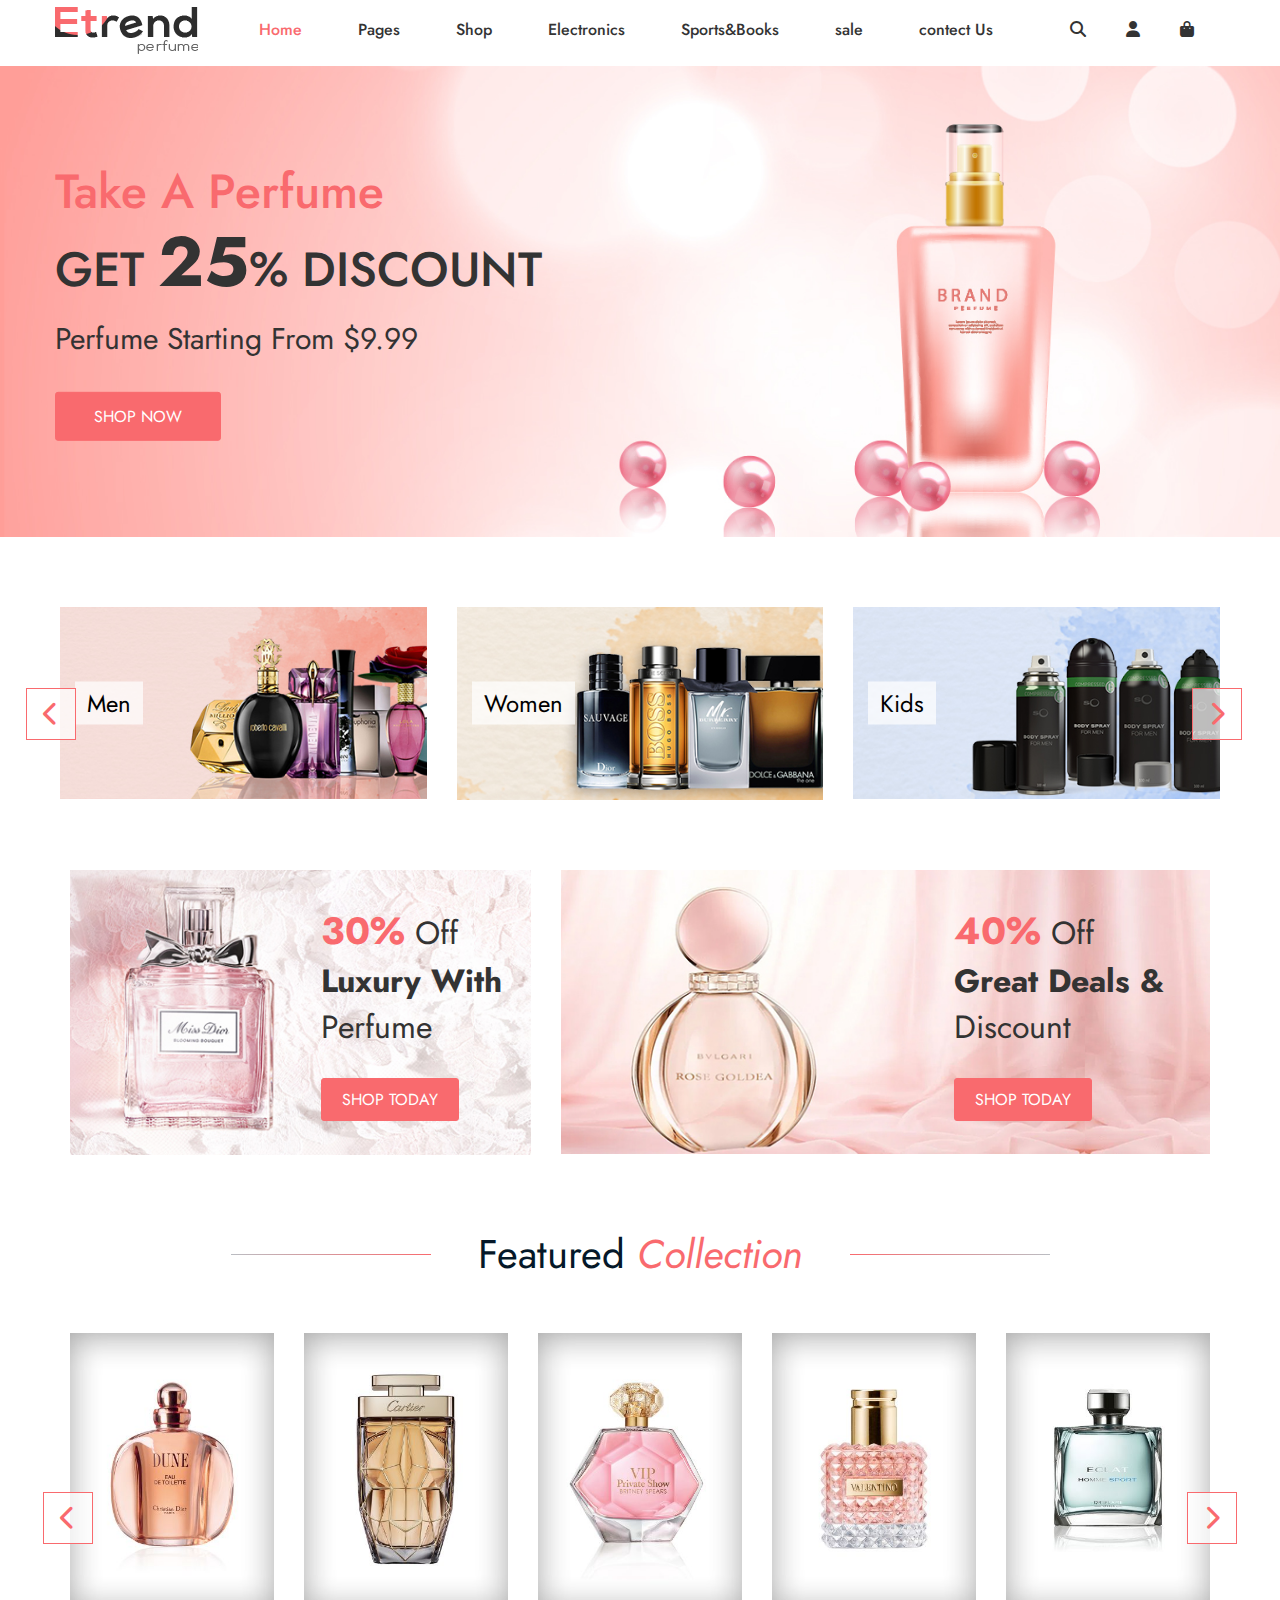
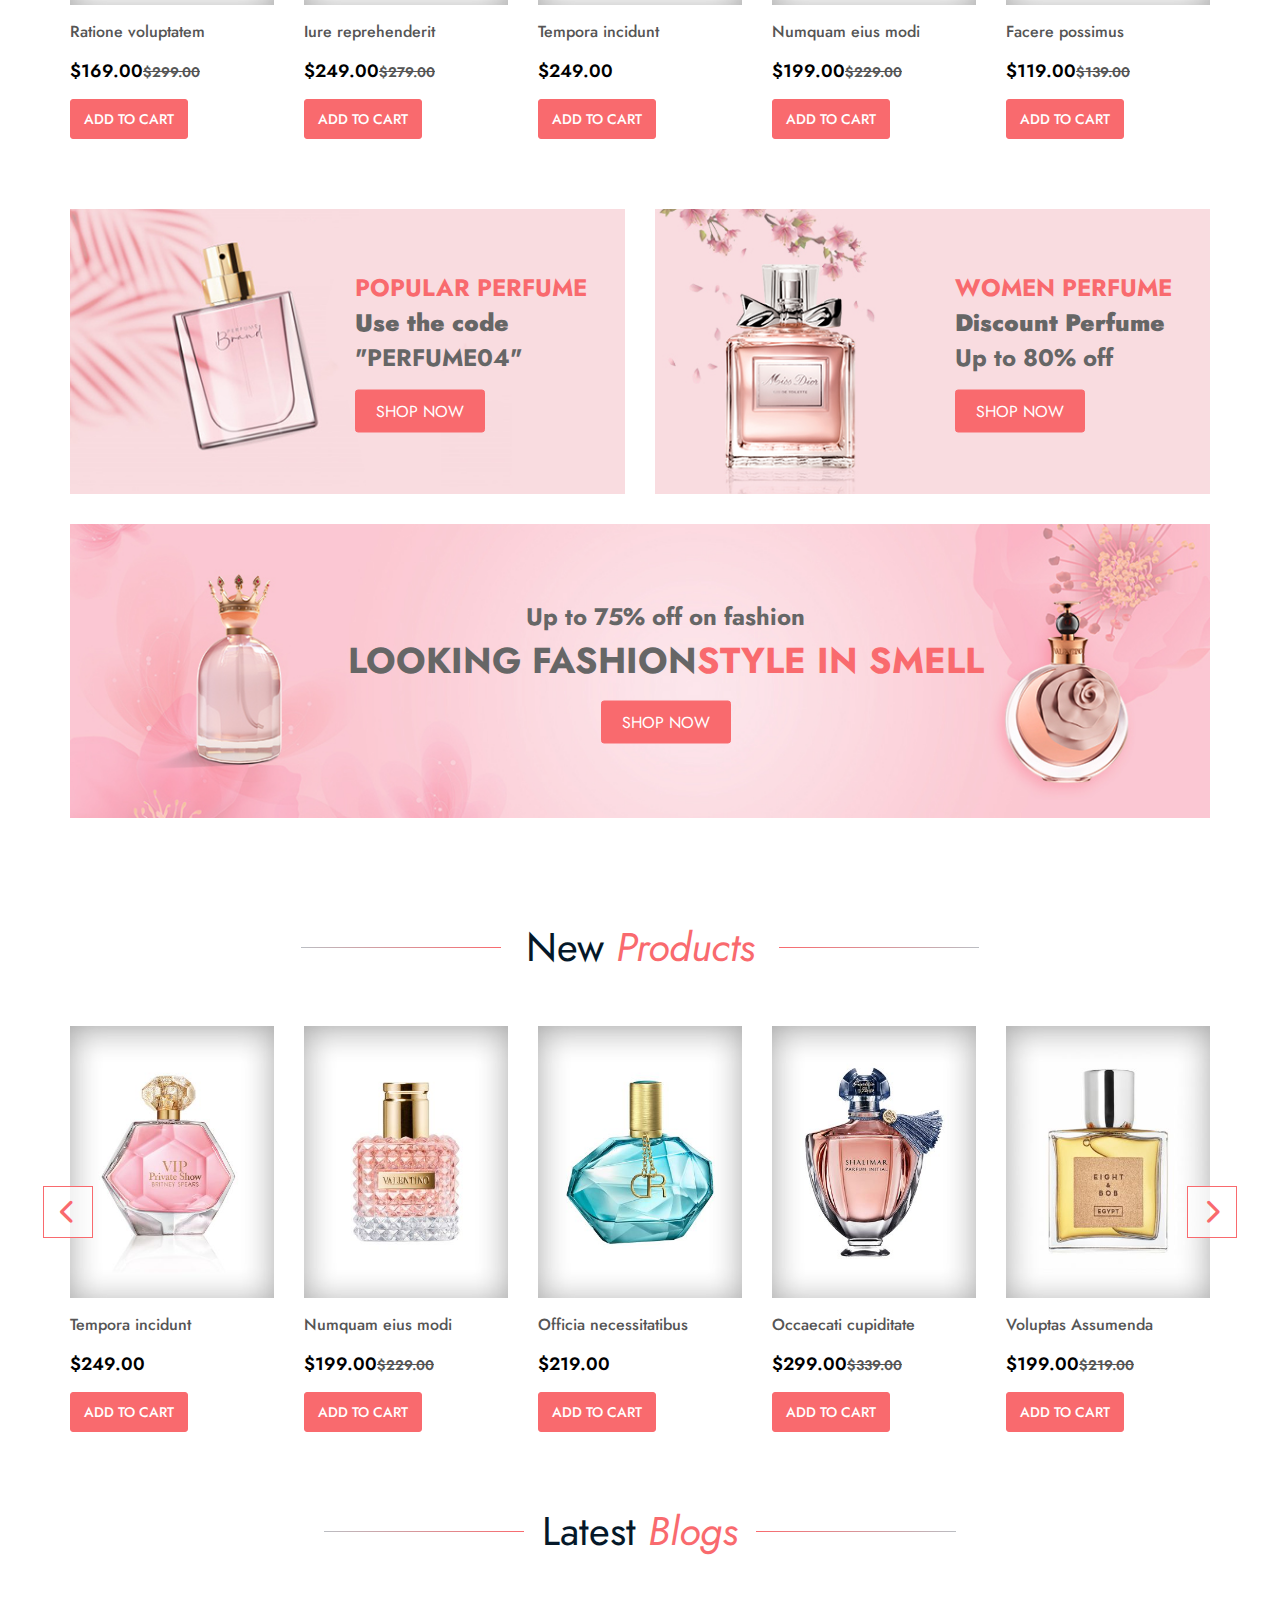
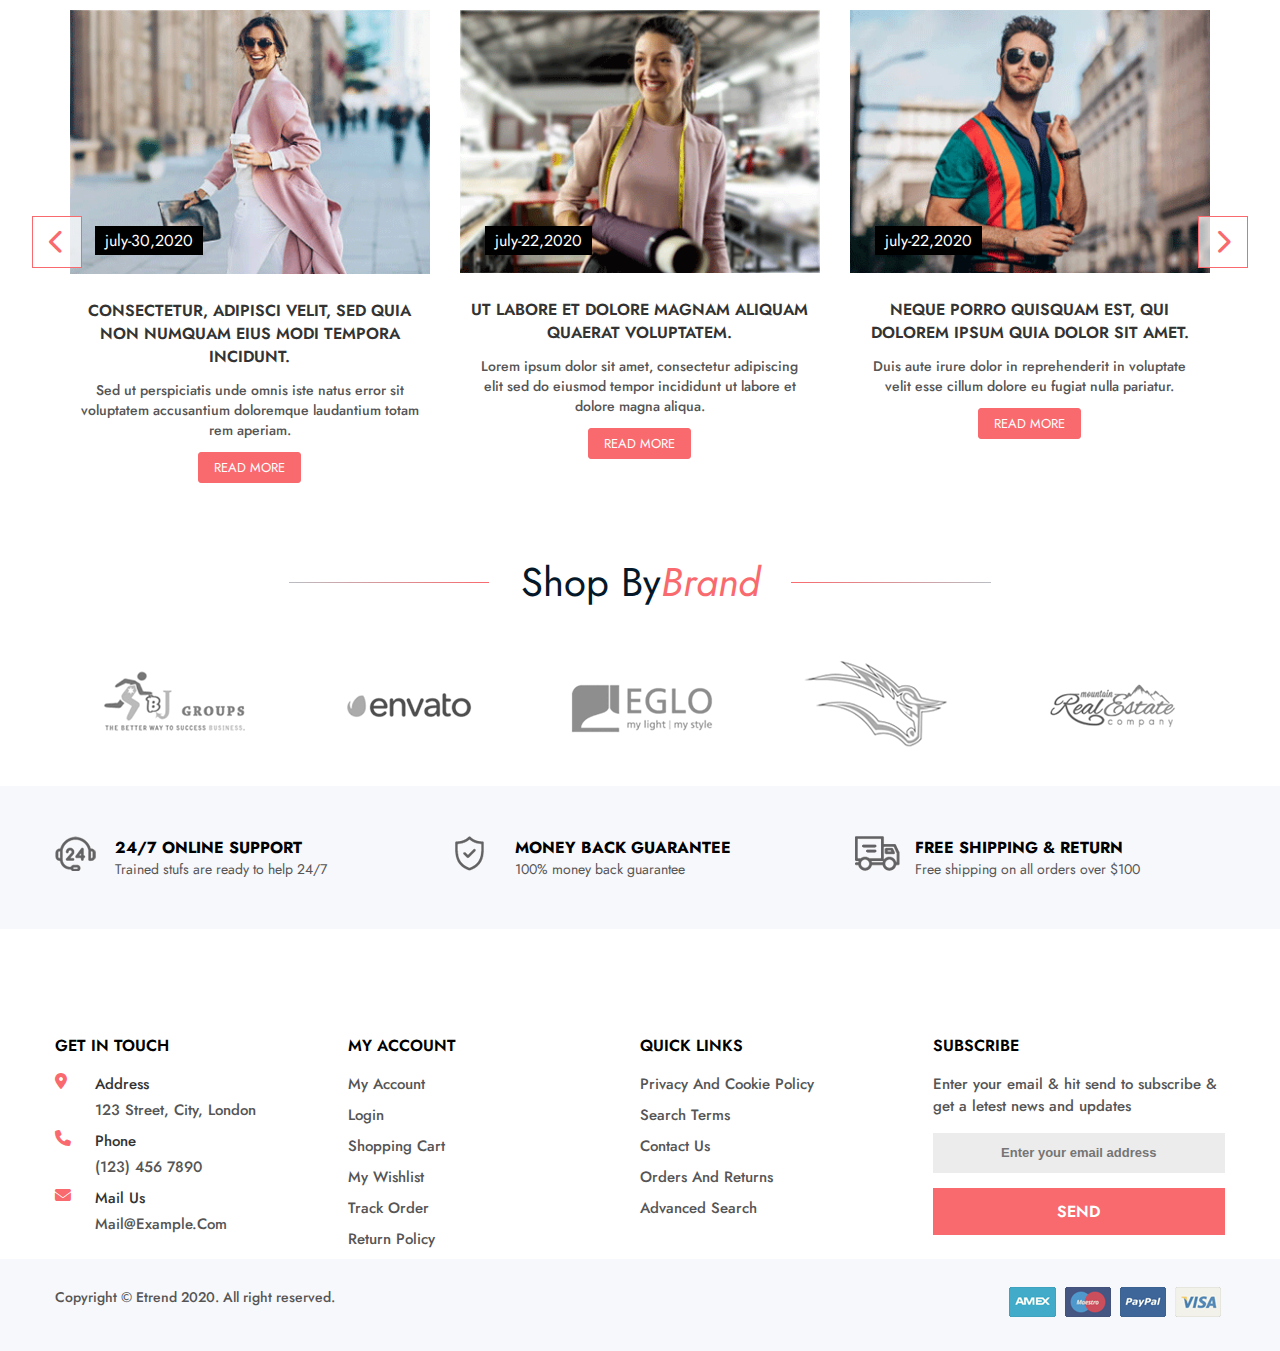
<file: index.html>
<!DOCTYPE html>
<html lang="en">

<head>
    <meta charset="UTF-8">
    <meta name="viewport" content="width=device-width, initial-scale=1.0">
    <title>Document</title>
    <link rel="stylesheet" href="assets/css/style.css">
    <link href="https://fonts.googleapis.com/css2?family=Jost:wght@100;200;300;400;500;600;700;800;900&display=swap"
        rel="stylesheet">
    <link rel="stylesheet" href="https://cdnjs.cloudflare.com/ajax/libs/font-awesome/6.4.2/css/all.min.css">
</head>

<body>
    <div class="header-main">
        <div class="container">
            <div class="header-main-inner">
                <div class="logo">
                    <a href="#"><img src="assets/img/perfumeshop-logo.png" alt=""></a>
                </div>
                <div class="menu">
                    <ul class="main-menu">
                        <li><a href="#">Home</a></li>
                        <li><a href="#">Pages</a>
                            <ul class="sub-menu">
                                <li><a href="#">About Us</a></li>
                                <li><a href="#">FAQ</a></li>
                                <li><a href="#">404</a></li>
                                <li><a href="#">Pricing</a></li>
                            </ul>
                        </li>
                        <li><a href="#">Shop</a>
                            <ul class="sub-menu-2">
                                <li class="title"><a href="#">Fashion</a>
                                    <ul class="sub-menu-2-inner">
                                        <li><a href="#">Men</a></li>
                                        <li><a href="#">Women</a></li>
                                        <li><a href="#">Kids</a></li>
                                        <li><a href="#">Accessories</a></li>
                                    </ul>
                                </li>
                                <li class="title"><a href="#">Furniture</a>
                                    <ul class="sub-menu-2-inner">
                                        <li><a href="#">Living Room</a></li>
                                        <li><a href="#">Kitchen</a></li>
                                        <li><a href="#">Office</a></li>
                                        <li><a href="#">Home Decor</a></li>
                                    </ul>
                                </li>
                                <li class="title"><a href="#">Jewellery</a>
                                    <ul class="sub-menu-2-inner">
                                        <li><a href="#">Ring</a></li>
                                        <li><a href="#">Brecelets</a></li>
                                        <li><a href="#">Necklaces</a></li>
                                        <li><a href="#">Wedding Bands</a></li>
                                    </ul>
                                </li>
                                <li class="title"><a href="#">Autoparts</a>
                                    <ul class="sub-menu-2-inner">
                                        <li><a href="#">Engine Parts</a></li>
                                        <li><a href="#">Exhaust Parts</a></li>
                                        <li><a href="#">Body Parts</a></li>
                                        <li><a href="#">Brake Parts</a></li>
                                    </ul>
                                </li>
                            </ul>
                        </li>
                        <li><a href="#">Electronics</a>
                            <ul class="sub-menu-3">
                                <li class="title"><a href="#">Mobile</a>
                                    <ul class="sub-menu-3-inner">
                                        <li><a href="#">Apple</a></li>
                                        <li><a href="#">Samsung</a></li>
                                        <li><a href="#">Xiaomi</a></li>
                                        <li><a href="#">BlackBarry</a></li>
                                        <li><a href="#">Lenovo</a></li>
                                    </ul>
                                </li>
                                <li class="title"><a href="#">Camera</a>
                                    <ul class="sub-menu-3-inner">
                                        <li><a href="#">Lenses</a></li>
                                        <li><a href="#">DSLR</a></li>
                                        <li><a href="#">Tripods</a></li>
                                        <li><a href="#">Accessories</a></li>
                                    </ul>
                                </li>
                            </ul>
                        </li>
                        <li><a href="#">Sports&Books</a>
                            <ul class="sub-menu-4">
                                <li><a href="#">Sports</a>
                                    <ul class="menu-inner-one">
                                        <li><a href="#">Cricket</a></li>
                                        <li><a href="#">Badminton</a></li>
                                        <li><a href="#">Football</a></li>
                                    </ul>
                                </li>
                                <li><a href="#">Books</a>
                                    <ul class="menu-inner-two">
                                        <li><a href="#">Academics</a></li>
                                        <li><a href="#">Literature</a></li>
                                        <li><a href="#">Business</a></li>
                                    </ul>
                                </li>
                                <li><a href="#">Accessories</a></li>
                            </ul>
                        </li>
                        <li><a href="#">sale</a></li>
                        <li><a href="#">contect Us</a></li>
                    </ul>
                </div>
                <div class="icon">
                    <ul class="icon-inner">
                        <li><a href="#"><i class="fa-solid fa-magnifying-glass"></i></a></li>
                        <li><a href="#"><i class="fa-solid fa-user"></i></a></li>
                        <li><a href="#"><i class="fa-solid fa-bag-shopping"></i></a></li>
                    </ul>
                </div>
            </div>
        </div>
    </div>

    <!-- poster -->
    <div class="poster-main">
        <div class="poster-main-inner">
            <img src="assets/img/perfume-1.jpg" alt="">
            <div class="container container-move">
                <div class="text">
                    <div class="text-inner">
                        <p>
                            <span>Take a perfume</span><br>
                            <b>Get <strong>25</strong>% Discount</b><br>
                            <span class="small">Perfume starting from $9.99<br></span>
                        </p>
                        <a href="#">SHOP NOW</a>
                    </div>
                </div>
            </div>
        </div>
    </div>
    <div class="category-main">
        <div class="container-side">
            <div class="category-main-inner">
                <div class="item">
                    <div class="item-inner">
                        <img src="assets/img/category-1_2.jpg" alt="">
                        <div class="label">
                            Men
                        </div>
                    </div>
                </div>
                <div class="item">
                    <div class="item-inner">
                        <img src="assets/img/category-2_2.jpg" alt="">
                        <div class="label">
                            Women
                        </div>
                    </div>
                </div>
                <div class="item">
                    <div class="item-inner">
                        <img src="assets/img/category-3_2.jpg" alt="">
                        <div class="label">
                            Kids
                        </div>
                    </div>
                </div>
                <botton class="prev-arrow">
                    <i class="fa-solid fa-chevron-left"></i>
                </botton>
                <botton class="next-arrow">
                    <i class="fa-solid fa-chevron-right"></i>
                </botton>
            </div>
        </div>
    </div>
    <div class="promotion-main">
        <div class="container">
            <div class="promotion-main-inner">
                <div class="item-one">
                    <div class="item-one-inner">
                        <img src="assets/img/image29.jpg" alt="">
                        <div class="text">
                            <p>
                                <span>30%</span> Off<br>
                                <strong>Luxury With</strong><br>
                                Perfume<br>
                            </p>
                            <a href="#">
                                SHOP TODAY
                            </a>
                        </div>
                    </div>
                </div>
                <div class="item-two">
                    <div class="item-two-inner">
                        <img src="assets/img/image30.jpg" alt="">
                        <div class="text">
                            <p>
                                <span>40%</span> Off<br>
                                <strong>Great Deals &amp;</strong><br>
                                Discount<br>
                            </p>
                            <a href="#">
                                SHOP TODAY
                            </a>
                        </div>
                    </div>
                </div>
            </div>
        </div>
    </div>
    <div class="collection-main">
        <div class="container">
            <div class="collection-main-inner">
                <div class="heading2">
                    <span>Featured <i>Collection</i></span>
                </div>
                <div class="product">
                    <div class="item">
                        <div class="item-inner">
                            <div class="img">
                                <img src="assets/img/product5.jpg" alt="">
                                <div class="block">
                                    <a href="#"><i class="fa-solid fa-heart"></i></a>
                                    <a href="#"> <i class="fa-solid fa-chart-simple"></i></a>
                                </div>
                            </div>
                            <div class="text">
                                <a href="#" class="link">Ratione voluptatem</a><br>
                                <span>$169.00 </span><del>$299.00</del><br>
                                <a href="#" class="click">ADD TO CART</a>
                            </div>
                        </div>
                    </div>
                    <div class="item">
                        <div class="item-inner">
                            <div class="img">
                                <div class="block">
                                    <a href="#"><i class="fa-solid fa-heart"></i></a>
                                    <a href="#"><i class="fa-solid fa-chart-simple"></i></a>
                                </div>
                                <img src="assets/img/product8_1_1.jpg" alt="">
                            </div>
                            <div class="text">
                                <a href="#" class="link">Iure reprehenderit</a><br>
                                <span>$249.00 </span><del>$279.00</del><br>
                                <a href="#" class="click">ADD TO CART</a><br>
                            </div>
                        </div>
                    </div>
                    <div class="item">
                        <div class="item-inner">
                            <div class="img">
                                <div class="block">
                                    <a href="#"><i class="fa-solid fa-heart"></i></a>
                                    <a href="#"><i class="fa-solid fa-chart-simple"></i></a>
                                </div>
                                <img src="assets/img/product6_1.jpg" alt="">
                            </div>
                            <div class="text">
                                <a href="#" class="link">Tempora incidunt</a><br>
                                <span>$249.00 </span><br>
                                <a href="#" class="click">ADD TO CART</a><br>
                            </div>
                        </div>
                    </div>
                    <div class="item">
                        <div class="item-inner">
                            <div class="img">
                                <div class="block">
                                    <a href="#"><i class="fa-solid fa-heart"></i></a>
                                    <a href="#"><i class="fa-solid fa-chart-simple"></i></a>
                                </div>
                                <img src="assets/img/product7_1_1_1.jpg" alt="">
                            </div>
                            <div class="text">
                                <a href="#" class="link">Numquam eius modi</a><br>
                                <span>$199.00 </span><del>$229.00</del><br>
                                <a href="#" class="click">ADD TO CART</a><br>
                            </div>
                        </div>
                    </div>
                    <div class="item">
                        <div class="item-inner">
                            <div class="img">
                                <div class="block">
                                    <a href="#"><i class="fa-solid fa-heart"></i></a>
                                    <a href="#"><i class="fa-solid fa-chart-simple"></i></a>
                                </div>
                                <img src="assets/img/product3_1_1.jpg" alt="">
                            </div>
                            <div class="text">
                                <a href="#" class="link">Facere possimus</a><br>
                                <span>$119.00 </span><del>$139.00</del><br>
                                <a href="#" class="click">ADD TO CART</a><br>
                            </div>
                        </div>
                    </div>
                </div>
                <botton class="prev-arrow">
                    <i class="fa-solid fa-chevron-left"></i>
                </botton>
                <botton class="next-arrow">
                    <i class="fa-solid fa-chevron-right"></i>
                </botton>
            </div>
        </div>
    </div>
    <div class="promotion2-main">
        <div class="container">
            <div class="promotion2-main-inner">
                <div class="item">
                    <div class="item-inner">
                        <img src="assets/img/image31.jpg" alt="">
                        <div class="text">
                            <p>
                                <span>Popular perfume</span><br>
                                <strong>Use the code</strong><br>
                                "PERFUME04"<br>
                            </p>
                            <a href="#">
                                Shop Now
                            </a>
                        </div>
                    </div>
                </div>
                <div class="item">
                    <div class="item-inner">
                        <img src="assets/img/image32.jpg" alt="">
                        <div class="text">
                            <p>
                                <span>Women perfume</span><br>
                                <strong>Discount Perfume</strong><br>
                                Up to 80% off<br>
                            </p>
                            <a class="action primary" href="#">
                                Shop Now
                            </a>
                        </div>
                    </div>
                </div>
                <div class="item2">
                    <div class="item2-inner">
                        <img src="assets/img/image33.jpg" alt="">
                        <div class="text">
                            <p>
                                Up to 75% off on fashion<br>
                                <strong>Looking fashion</strong><span>Style in smell</span><br>
                            </p>
                            <a class="action primary" href="#">
                                Shop Now
                            </a>
                        </div>
                    </div>
                </div>
            </div>
        </div>
    </div>
    <div class="collection-main">
        <div class="container">
            <div class="collection-main-inner">
                <div class="heading3">
                    <span>New <i>Products</i></span>
                </div>
                <div class="product">
                    <div class="item">
                        <div class="item-inner">
                            <div class="img">
                                <div class="block">
                                    <a href="#"><i class="fa-solid fa-heart"></i></a>
                                    <a href="#"><i class="fa-solid fa-chart-simple"></i></a>
                                </div>
                                <img src="assets/img/product6_1.jpg" alt="">
                            </div>
                            <div class="text">
                                <a href="#" class="link">Tempora incidunt</a><br>
                                <span>$249.00 </span><br>
                                <a href="#" class="click">ADD TO CART</a><br>
                            </div>
                        </div>
                    </div>
                    <div class="item">
                        <div class="item-inner">
                            <div class="img">
                                <div class="block">
                                    <a href="#"><i class="fa-solid fa-heart"></i></a>
                                    <a href="#"><i class="fa-solid fa-chart-simple"></i></a>
                                </div>
                                <img src="assets/img/product7_1_1_1.jpg" alt="">
                            </div>
                            <div class="text">
                                <a href="#" class="link">Numquam eius modi</a><br>
                                <span>$199.00 </span><del>$229.00</del><br>
                                <a href="#" class="click">ADD TO CART</a><br>
                            </div>
                        </div>
                    </div>
                    <div class="item">
                        <div class="item-inner">
                            <div class="img">
                                <div class="block">
                                    <a href="#"><i class="fa-solid fa-heart"></i></a>
                                    <a href="#"><i class="fa-solid fa-chart-simple"></i></a>
                                </div>
                                <img src="assets/img/product9_1.jpg" alt="">
                            </div>
                            <div class="text">
                                <a href="#" class="link">Officia necessitatibus</a><br>
                                <span>$219.00 </span><br>
                                <a href="#" class="click">ADD TO CART</a><br>
                            </div>
                        </div>
                    </div>
                    <div class="item">
                        <div class="item-inner">
                            <div class="img">
                                <div class="block">
                                    <a href="#"><i class="fa-solid fa-heart"></i></a>
                                    <a href="#"><i class="fa-solid fa-chart-simple"></i></a>
                                </div>
                                <img src="assets/img/product12_1_1_1.jpg" alt="">
                            </div>
                            <div class="text">
                                <a href="#" class="link">Occaecati cupiditate</a><br>
                                <span>$299.00 </span><del>$339.00</del><br>
                                <a href="#" class="click">ADD TO CART</a><br>
                            </div>
                        </div>
                    </div>
                    <div class="item">
                        <div class="item-inner">
                            <div class="img">
                                <div class="block">
                                    <a href="#"><i class="fa-solid fa-heart"></i></a>
                                    <a href="#"><i class="fa-solid fa-chart-simple"></i></a>
                                </div>
                                <img src="assets/img/product14_1.jpg" alt="">
                            </div>
                            <div class="text">
                                <a href="#" class="link">Voluptas Assumenda</a><br>
                                <span>$199.00 </span><del>$219.00</del><br>
                                <a href="#" class="click">ADD TO CART</a><br>
                            </div>
                        </div>
                    </div>
                </div>
                <botton class="prev-arrow">
                    <i class="fa-solid fa-chevron-left"></i>
                </botton>
                <botton class="next-arrow">
                    <i class="fa-solid fa-chevron-right"></i>
                </botton>
            </div>
        </div>
    </div>
    <div class="blogs-main">
        <div class="container">
            <div class="blogs-main-inner">
                <div class="heading4">
                    <span>Latest <i>Blogs</i></span>
                </div>
                <div class="blogers-information">
                    <div class="blogers-information-inner">
                        <div class="item">
                            <div class="item-inner">
                                <div class="image">
                                    <img src="assets/img/blog-1.png" alt="">
                                    <div class="date">
                                        <span>july-30,2020</span>
                                    </div>
                                </div>
                                <div class="text">
                                    <div class="title">
                                        <a href="#" class="link">
                                            Consectetur, adipisci velit, sed quia non numquam eius modi tempora
                                            incidunt.
                                        </a>
                                    </div>
                                    <div class="post-text">
                                        Sed ut perspiciatis unde omnis iste natus error sit voluptatem accusantium
                                        doloremque laudantium totam rem aperiam.
                                    </div>
                                    <a href="#" class="click">
                                        Read more
                                    </a>
                                </div>
                            </div>
                        </div>
                        <div class="item">
                            <div class="item-inner">
                                <div class="image">
                                    <img src="assets/img/blog-2.png" alt="">
                                    <div class="date">
                                        <span>july-22,2020</span>
                                    </div>
                                </div>
                                <div class="text">
                                    <div class="title">
                                        <a href="#" class="link">
                                            Ut labore et dolore magnam aliquam quaerat voluptatem.
                                        </a>
                                    </div>
                                    <div class="post-text">
                                        Lorem ipsum dolor sit amet, consectetur adipiscing elit sed do eiusmod tempor
                                        incididunt ut labore et dolore magna aliqua.
                                    </div>
                                    <a href="#" class="click">
                                        Read more
                                    </a>
                                </div>
                            </div>
                        </div>
                        <div class="item">
                            <div class="item-inner">
                                <div class="image">
                                    <img src="assets/img/blog-3.png" alt="">
                                    <div class="date">
                                        <span>july-22,2020</span>
                                    </div>
                                </div>
                                <div class="text">
                                    <div class="title">
                                        <a href="#" class="link">
                                            Neque porro quisquam est, qui dolorem ipsum quia dolor sit amet.
                                        </a>
                                    </div>
                                    <div class="post-text">
                                        Duis aute irure dolor in reprehenderit in voluptate velit esse cillum dolore eu
                                        fugiat nulla pariatur.
                                    </div>
                                    <a href="#" class="click">
                                        Read more
                                    </a>
                                </div>
                            </div>
                        </div>
                    </div>
                </div>
                <botton class="prev-arrow">
                    <i class="fa-solid fa-chevron-left"></i>
                </botton>
                <botton class="next-arrow">
                    <i class="fa-solid fa-chevron-right"></i>
                </botton>
            </div>
        </div>
    </div>
    <div class="brand-main">
        <div class="container">
            <div class="brand-main-inner">
                <div class="heading4">
                    <span>Shop By<i>Brand</i></span>
                </div>
                <div class="brand-img">
                    <div class="brand-img-inner">
                        <div class="item">
                            <div class="item-inner">
                                <img src="assets/img/brand3.png" alt="">
                            </div>
                        </div>
                        <div class="item">
                            <div class="item-inner">
                                <img src="assets/img/brand4.png" alt="">
                            </div>
                        </div>
                        <div class="item">
                            <div class="item-inner">
                                <img src="assets/img/brand5.png" alt="">
                            </div>
                        </div>
                        <div class="item">
                            <div class="item-inner">
                                <img src="assets/img/brand1.png" alt="">
                            </div>
                        </div>
                        <div class="item">
                            <div class="item-inner">
                                <img src="assets/img/brand2.png" alt="">
                            </div>
                        </div>
                    </div>
                </div>
            </div>
        </div>
    </div>
    <div class="home-services-main">
        <div class="container">
            <div class="home-services-main-inner">
                <div class="item">
                    <div class="item-inner">
                        <div class="icon">
                            <img src="assets/img/online-support.png" alt="">
                        </div>
                        <div class="text">
                            <strong>
                                24/7 Online Support
                            </strong>
                            <p>
                                Trained stufs are ready to help 24/7
                            </p>
                        </div>
                    </div>
                </div>
                <div class="item">
                    <div class="item-inner">
                        <div class="icon">
                            <img src="assets/img/money-back.png" alt="">
                        </div>
                        <div class="text">
                            <strong>
                                Money Back Guarantee
                            </strong>
                            <p>
                                100% money back guarantee
                            </p>
                        </div>
                    </div>
                </div>
                <div class="item">
                    <div class="item-inner">
                        <div class="icon">
                            <img src="assets/img/free-shipping.png" alt="">
                        </div>
                        <div class="text">
                            <strong>
                                Free Shipping &amp; Return
                            </strong>
                            <p>
                                Free shipping on all orders over $100
                            </p>
                        </div>
                    </div>
                </div>
            </div>
        </div>
    </div>
    <div class="footer-main">
        <div class="container">
            <div class="footer-main-inner">
                <div class="item">
                    <div class="item-inner">
                        <ul>
                            <div class="title">Get in Touch</div>
                            <li>
                                <i class="fa-solid fa-location-dot"></i>
                                <strong>Address</strong>
                                123 Street, City, London
                            </li>
                            <li>
                                <i class="fa-solid fa-phone"></i>
                                <strong>Phone</strong>
                                (123) 456 7890
                            </li>
                            <li>
                                <i class="fa-solid fa-envelope"></i>
                                <strong>Mail Us</strong>
                                mail@example.com
                            </li>
                        </ul>
                    </div>
                </div>
                <div class="item">
                    <div class="item-inner">
                        <ul>
                            <div class="title">my account</div>
                            <li><a href="#">my account</a></li>
                            <li><a href="#">login</a></li>
                            <li><a href="#">shopping cart</a></li>
                            <li><a href="#">my wishlist</a></li>
                            <li><a href="#">track order</a></li>
                            <li><a href="#">return policy</a></li>
                        </ul>
                    </div>
                </div>
                <div class="item">
                    <div class="item-inner">
                        <ul>
                            <div class="title">Quick links</div>
                            <li><a href="#">privacy and cookie policy</a></li>
                            <li><a href="#">search terms</a></li>
                            <li><a href="#">contact us</a></li>
                            <li><a href="#">orders and returns</a></li>
                            <li><a href="#">advanced search</a></li>
                        </ul>
                    </div>
                </div>
                <div class="item">
                    <div class="item-inner">
                        <div class="title">
                            subscribe
                        </div>
                        <div class="content">
                            <p>Enter your email & hit send to subscribe & get a letest news and updates</p>
                            <div class="input">
                                <input type="text" placeholder="Enter your email address">
                            </div>
                            <div class="send">
                                <a href="#">SEND</a>
                            </div>
                        </div>
                    </div>
                </div>
            </div>
        </div>
    </div>
    <div class="footer-bottom-main">
        <div class="container">
            <div class="footer-bottom-main-inner">
                <div class="block-1">
                    <p>Copyright © Etrend 2020. All right reserved.</p>
                </div>
                <div class="block-2">
                    <ul class="payment">
                        <li><img src="assets/img/amex.png" alt=""></li>
                        <li><img src="assets/img/mastercard.png" alt=""></li>
                        <li><img src="assets/img/paypal.png" alt=""></li>
                        <li><img src="assets/img/visa.png" alt=""></li>
                    </ul>
                </div>
            </div>
        </div>
    </div>
</body>

</html>
</file>
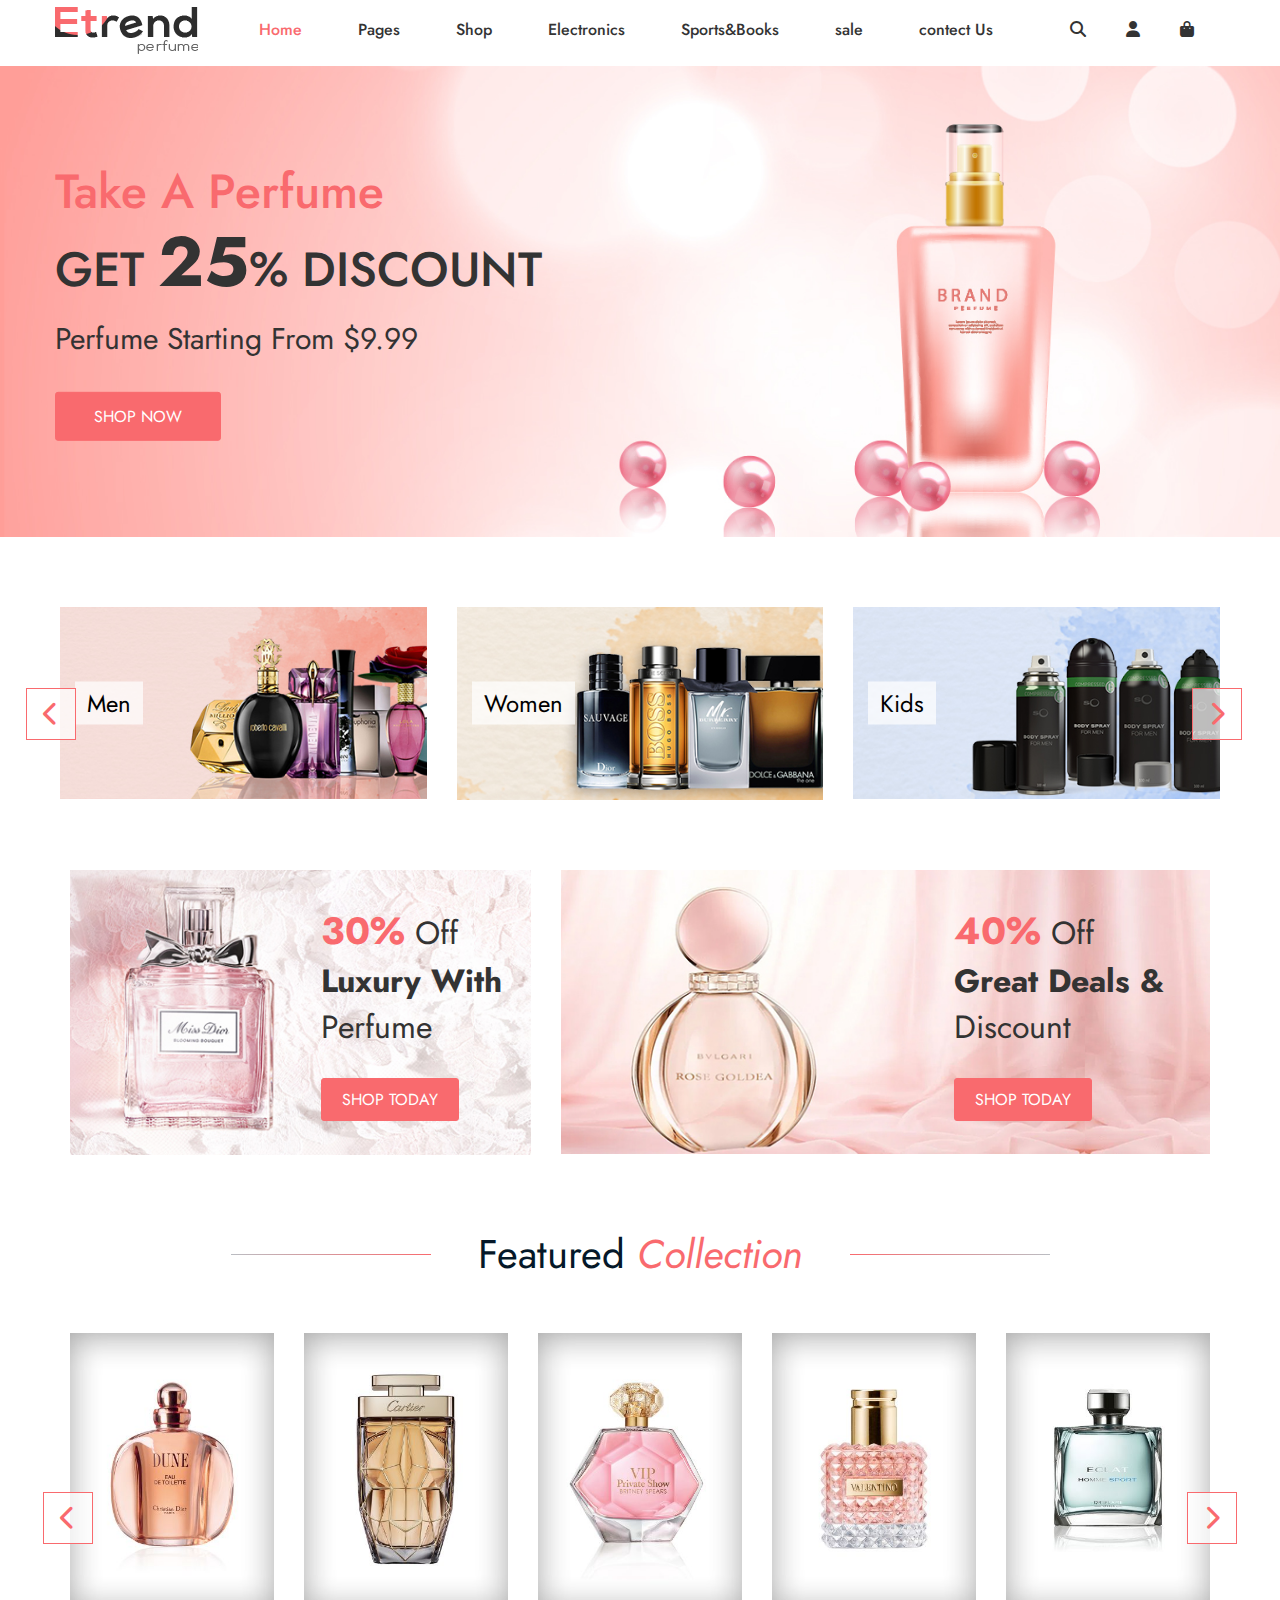
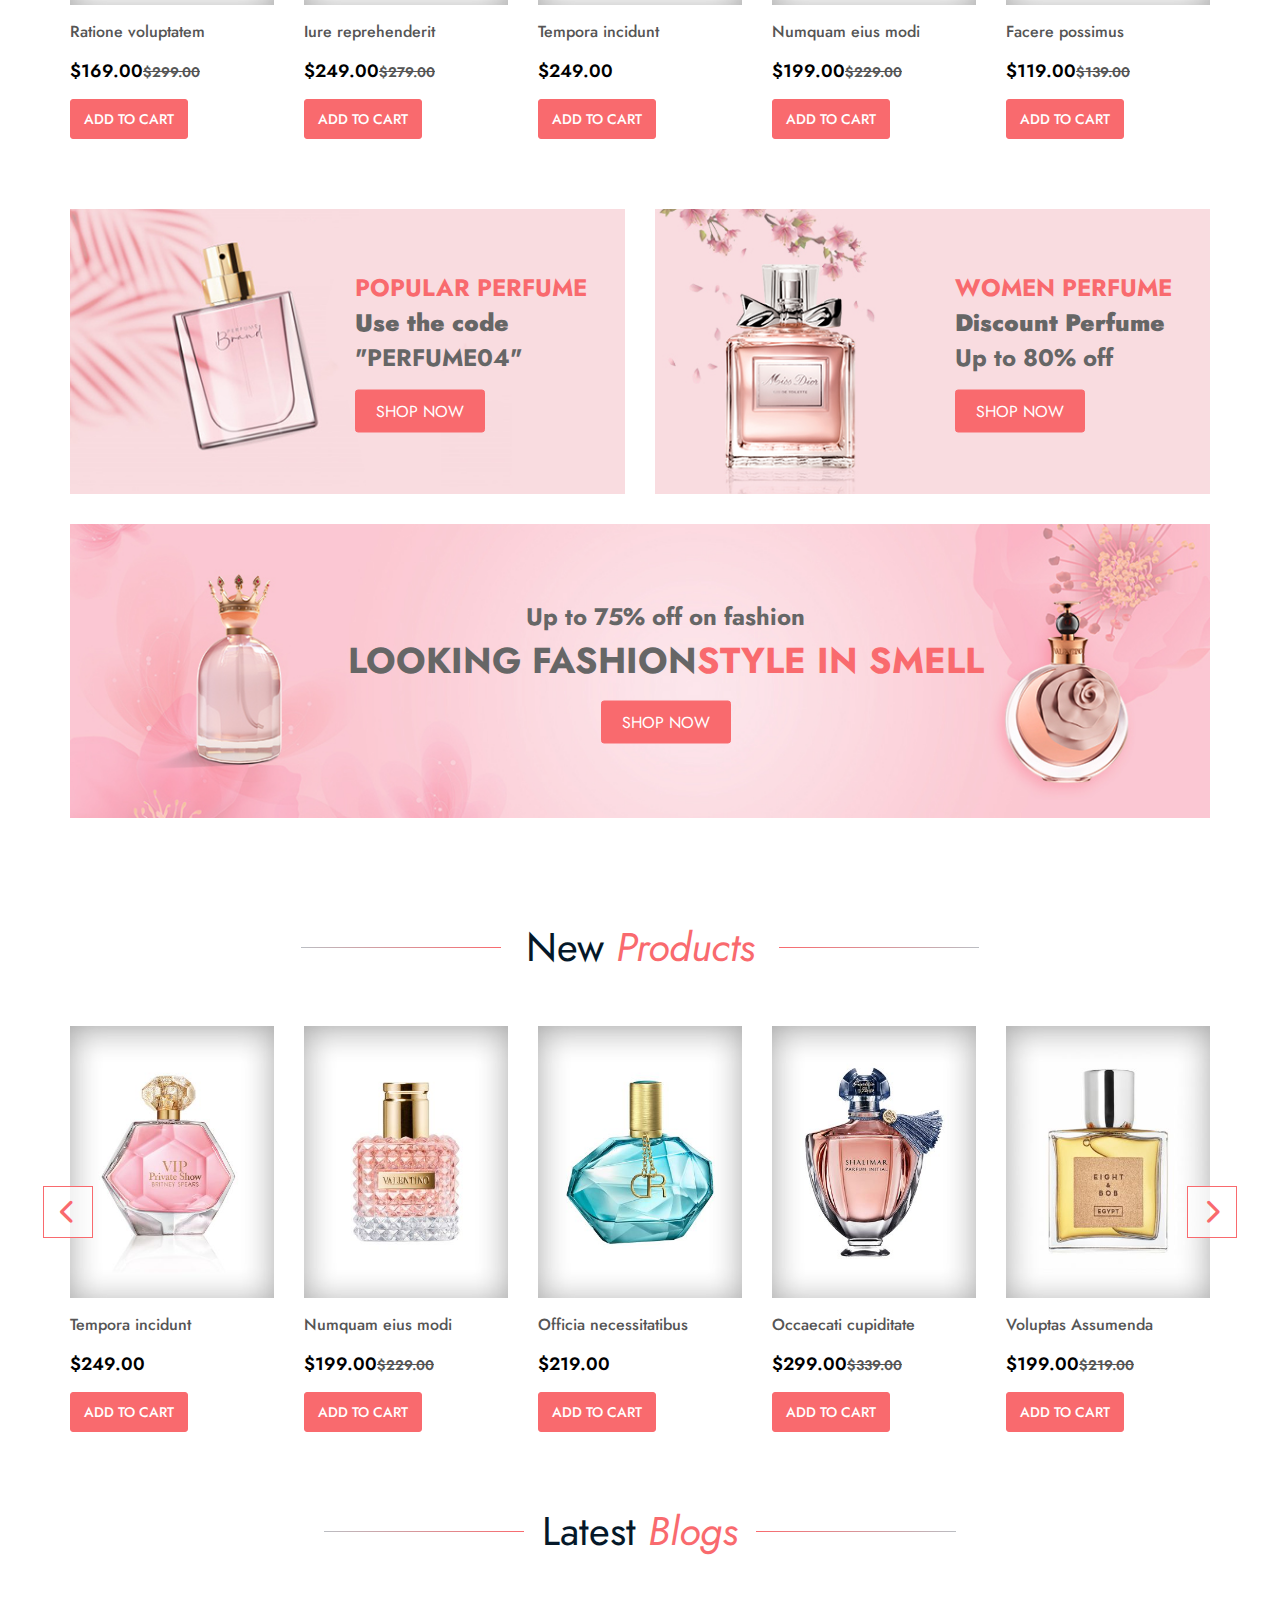
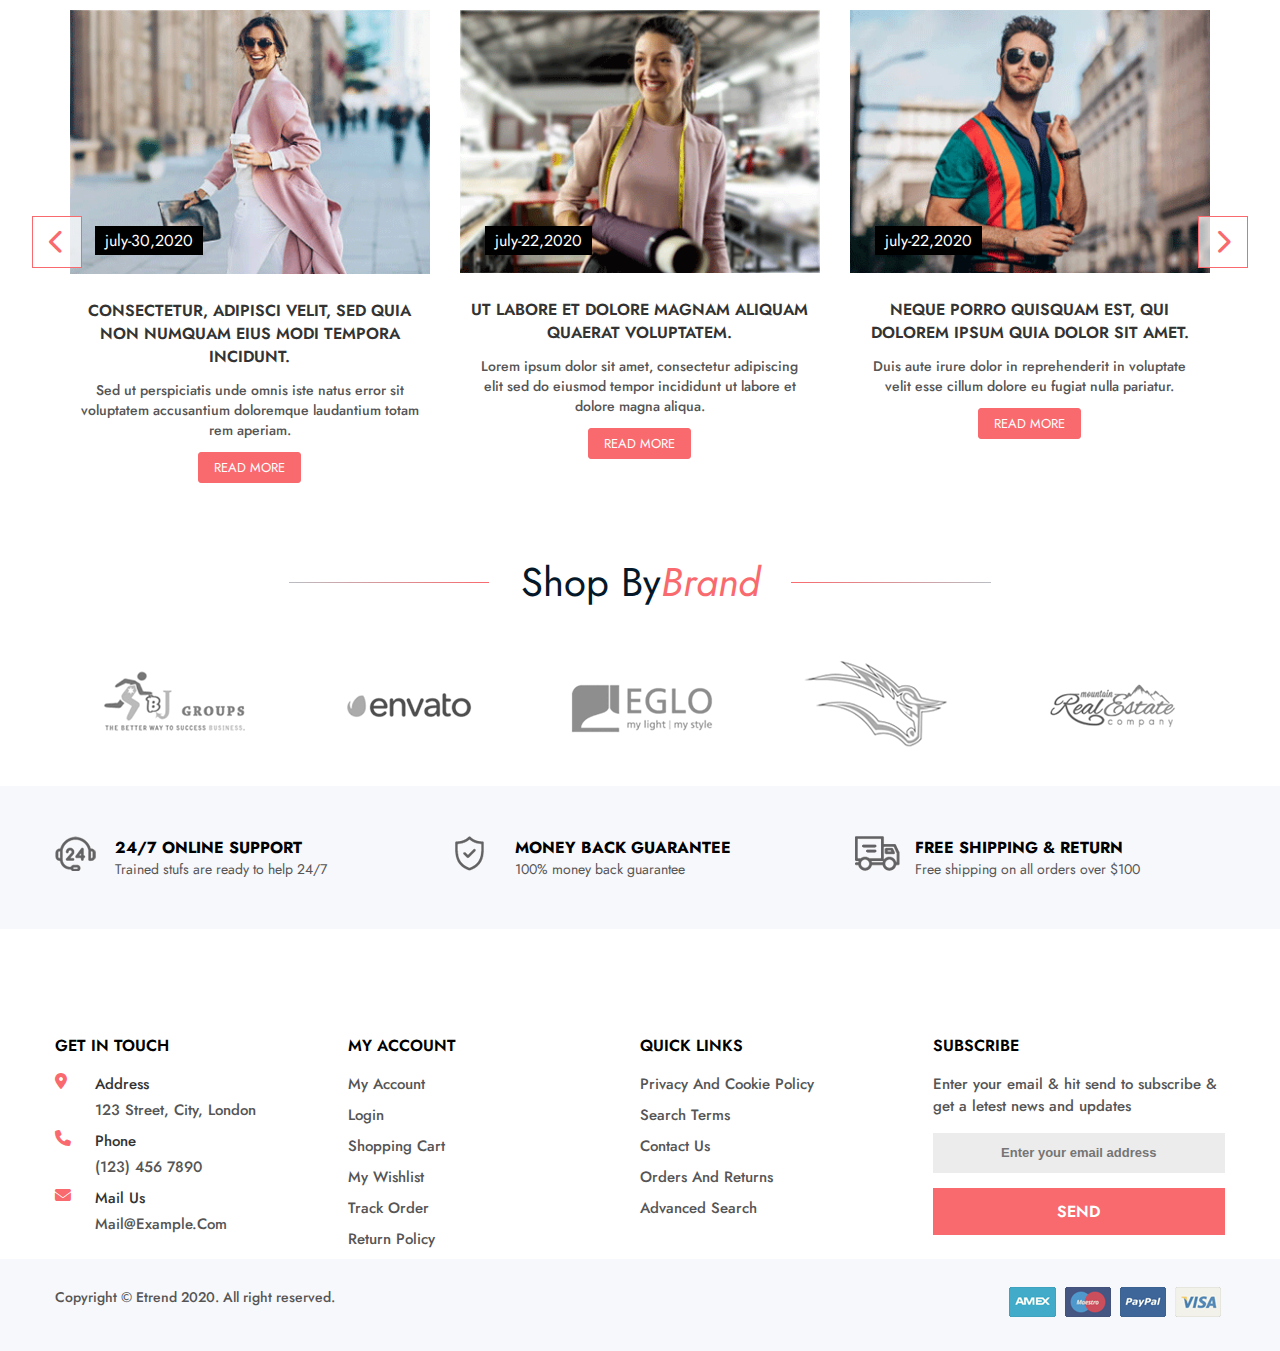
<file: perfume.html>
<!DOCTYPE html>
<html lang="en">

<head>
    <meta charset="UTF-8">
    <meta name="viewport" content="width=device-width, initial-scale=1.0">
    <title>Document</title>
    <link rel="stylesheet" href="assets/css/perfume.css">
    <link href="https://fonts.googleapis.com/css2?family=Jost:wght@100;200;300;400;500;600;700;800;900&display=swap"
        rel="stylesheet">
    <link rel="stylesheet" href="https://cdnjs.cloudflare.com/ajax/libs/font-awesome/6.4.2/css/all.min.css">
</head>

<body>
    <div class="header-main">
        <div class="container">
            <div class="header-main-inner">
                <div class="logo">
                    <a href="#"><img src="assets/img/perfumeshop-logo.png" alt=""></a>
                </div>
                <div class="menu">
                    <ul class="main-menu">
                        <li><a href="#">Home</a></li>
                        <li><a href="#">Pages</a>
                            <ul class="sub-menu">
                                <li><a href="#">About Us</a></li>
                                <li><a href="#">FAQ</a></li>
                                <li><a href="#">404</a></li>
                                <li><a href="#">Pricing</a></li>
                            </ul>
                        </li>
                        <li><a href="#">Shop</a>
                            <ul class="sub-menu-2">
                                <li class="title"><a href="#">Fashion</a>
                                    <ul class="sub-menu-2-inner">
                                        <li><a href="#">Men</a></li>
                                        <li><a href="#">Women</a></li>
                                        <li><a href="#">Kids</a></li>
                                        <li><a href="#">Accessories</a></li>
                                    </ul>
                                </li>
                                <li class="title"><a href="#">Furniture</a>
                                    <ul class="sub-menu-2-inner">
                                        <li><a href="#">Living Room</a></li>
                                        <li><a href="#">Kitchen</a></li>
                                        <li><a href="#">Office</a></li>
                                        <li><a href="#">Home Decor</a></li>
                                    </ul>
                                </li>
                                <li class="title"><a href="#">Jewellery</a>
                                    <ul class="sub-menu-2-inner">
                                        <li><a href="#">Ring</a></li>
                                        <li><a href="#">Brecelets</a></li>
                                        <li><a href="#">Necklaces</a></li>
                                        <li><a href="#">Wedding Bands</a></li>
                                    </ul>
                                </li>
                                <li class="title"><a href="#">Autoparts</a>
                                    <ul class="sub-menu-2-inner">
                                        <li><a href="#">Engine Parts</a></li>
                                        <li><a href="#">Exhaust Parts</a></li>
                                        <li><a href="#">Body Parts</a></li>
                                        <li><a href="#">Brake Parts</a></li>
                                    </ul>
                                </li>
                            </ul>
                        </li>
                        <li><a href="#">Electronics</a>
                            <ul class="sub-menu-3">
                                <li class="title"><a href="#">Mobile</a>
                                    <ul class="sub-menu-3-inner">
                                        <li><a href="#">Apple</a></li>
                                        <li><a href="#">Samsung</a></li>
                                        <li><a href="#">Xiaomi</a></li>
                                        <li><a href="#">BlackBarry</a></li>
                                        <li><a href="#">Lenovo</a></li>
                                    </ul>
                                </li>
                                <li class="title"><a href="#">Camera</a>
                                    <ul class="sub-menu-3-inner">
                                        <li><a href="#">Lenses</a></li>
                                        <li><a href="#">DSLR</a></li>
                                        <li><a href="#">Tripods</a></li>
                                        <li><a href="#">Accessories</a></li>
                                    </ul>
                                </li>
                            </ul>
                        </li>
                        <li><a href="#">Sports&Books</a>
                            <ul class="sub-menu-4">
                                <li><a href="#">Sports</a>
                                    <ul class="menu-inner-one">
                                        <li><a href="#">Cricket</a></li>
                                        <li><a href="#">Badminton</a></li>
                                        <li><a href="#">Football</a></li>
                                    </ul>
                                </li>
                                <li><a href="#">Books</a>
                                    <ul class="menu-inner-two">
                                        <li><a href="#">Academics</a></li>
                                        <li><a href="#">Literature</a></li>
                                        <li><a href="#">Business</a></li>
                                    </ul>
                                </li>
                                <li><a href="#">Accessories</a></li>
                            </ul>
                        </li>
                        <li><a href="#">sale</a></li>
                        <li><a href="#">contect Us</a></li>
                    </ul>
                </div>
                <div class="icon">
                    <ul class="icon-inner">
                        <li><a href="#"><i class="fa-solid fa-magnifying-glass"></i></a></li>
                        <li><a href="#"><i class="fa-solid fa-user"></i></a></li>
                        <li><a href="#"><i class="fa-solid fa-bag-shopping"></i></a></li>
                    </ul>
                </div>
            </div>
        </div>
    </div>

    <!-- poster -->
    <div class="poster-main">
        <div class="poster-main-inner">
            <img src="assets/img/perfume-1.jpg" alt="">
            <div class="container container-move">
                <div class="text">
                    <div class="text-inner">
                        <p>
                            <span>Take a perfume</span><br>
                            <b>Get <strong>25</strong>% Discount</b><br>
                            <span class="small">Perfume starting from $9.99<br></span>
                        </p>
                        <a href="#">SHOP NOW</a>
                    </div>
                </div>
            </div>
        </div>
    </div>
    <div class="category-main">
        <div class="container-side">
            <div class="category-main-inner">
                <div class="item">
                    <div class="item-inner">
                        <img src="assets/img/category-1_2.jpg" alt="">
                        <div class="label">
                            Men
                        </div>
                    </div>
                </div>
                <div class="item">
                    <div class="item-inner">
                        <img src="assets/img/category-2_2.jpg" alt="">
                        <div class="label">
                            Women
                        </div>
                    </div>
                </div>
                <div class="item">
                    <div class="item-inner">
                        <img src="assets/img/category-3_2.jpg" alt="">
                        <div class="label">
                            Kids
                        </div>
                    </div>
                </div>
                <botton class="prev-arrow">
                    <i class="fa-solid fa-chevron-left"></i>
                </botton>
                <botton class="next-arrow">
                    <i class="fa-solid fa-chevron-right"></i>
                </botton>
            </div>
        </div>
    </div>
    <div class="promotion-main">
        <div class="container">
            <div class="promotion-main-inner">
                <div class="item-one">
                    <div class="item-one-inner">
                        <img src="assets/img/image29.jpg" alt="">
                        <div class="text">
                            <p>
                                <span>30%</span> Off<br>
                                <strong>Luxury With</strong><br>
                                Perfume<br>
                            </p>
                            <a href="#">
                                SHOP TODAY
                            </a>
                        </div>
                    </div>
                </div>
                <div class="item-two">
                    <div class="item-two-inner">
                        <img src="assets/img/image30.jpg" alt="">
                        <div class="text">
                            <p>
                                <span>40%</span> Off<br>
                                <strong>Great Deals &amp;</strong><br>
                                Discount<br>
                            </p>
                            <a href="#">
                                SHOP TODAY
                            </a>
                        </div>
                    </div>
                </div>
            </div>
        </div>
    </div>
    <div class="collection-main">
        <div class="container">
            <div class="collection-main-inner">
                <div class="heading2">
                    <span>Featured <i>Collection</i></span>
                </div>
                <div class="product">
                    <div class="item">
                        <div class="item-inner">
                            <div class="img">
                                <img src="assets/img/product5.jpg" alt="">
                                <div class="block">
                                    <a href="#"><i class="fa-solid fa-heart"></i></a>
                                    <a href="#"> <i class="fa-solid fa-chart-simple"></i></a>
                                </div>
                            </div>
                            <div class="text">
                                <a href="#" class="link">Ratione voluptatem</a><br>
                                <span>$169.00 </span><del>$299.00</del><br>
                                <a href="#" class="click">ADD TO CART</a>
                            </div>
                        </div>
                    </div>
                    <div class="item">
                        <div class="item-inner">
                            <div class="img">
                                <div class="block">
                                    <a href="#"><i class="fa-solid fa-heart"></i></a>
                                    <a href="#"><i class="fa-solid fa-chart-simple"></i></a>
                                </div>
                                <img src="assets/img/product8_1_1.jpg" alt="">
                            </div>
                            <div class="text">
                                <a href="#" class="link">Iure reprehenderit</a><br>
                                <span>$249.00 </span><del>$279.00</del><br>
                                <a href="#" class="click">ADD TO CART</a><br>
                            </div>
                        </div>
                    </div>
                    <div class="item">
                        <div class="item-inner">
                            <div class="img">
                                <div class="block">
                                    <a href="#"><i class="fa-solid fa-heart"></i></a>
                                    <a href="#"><i class="fa-solid fa-chart-simple"></i></a>
                                </div>
                                <img src="assets/img/product6_1.jpg" alt="">
                            </div>
                            <div class="text">
                                <a href="#" class="link">Tempora incidunt</a><br>
                                <span>$249.00 </span><br>
                                <a href="#" class="click">ADD TO CART</a><br>
                            </div>
                        </div>
                    </div>
                    <div class="item">
                        <div class="item-inner">
                            <div class="img">
                                <div class="block">
                                    <a href="#"><i class="fa-solid fa-heart"></i></a>
                                    <a href="#"><i class="fa-solid fa-chart-simple"></i></a>
                                </div>
                                <img src="assets/img/product7_1_1_1.jpg" alt="">
                            </div>
                            <div class="text">
                                <a href="#" class="link">Numquam eius modi</a><br>
                                <span>$199.00 </span><del>$229.00</del><br>
                                <a href="#" class="click">ADD TO CART</a><br>
                            </div>
                        </div>
                    </div>
                    <div class="item">
                        <div class="item-inner">
                            <div class="img">
                                <div class="block">
                                    <a href="#"><i class="fa-solid fa-heart"></i></a>
                                    <a href="#"><i class="fa-solid fa-chart-simple"></i></a>
                                </div>
                                <img src="assets/img/product3_1_1.jpg" alt="">
                            </div>
                            <div class="text">
                                <a href="#" class="link">Facere possimus</a><br>
                                <span>$119.00 </span><del>$139.00</del><br>
                                <a href="#" class="click">ADD TO CART</a><br>
                            </div>
                        </div>
                    </div>
                </div>
                <botton class="prev-arrow">
                    <i class="fa-solid fa-chevron-left"></i>
                </botton>
                <botton class="next-arrow">
                    <i class="fa-solid fa-chevron-right"></i>
                </botton>
            </div>
        </div>
    </div>
    <div class="promotion2-main">
        <div class="container">
            <div class="promotion2-main-inner">
                <div class="item">
                    <div class="item-inner">
                        <img src="assets/img/image31.jpg" alt="">
                        <div class="text">
                            <p>
                                <span>Popular perfume</span><br>
                                <strong>Use the code</strong><br>
                                "PERFUME04"<br>
                            </p>
                            <a href="#">
                                Shop Now
                            </a>
                        </div>
                    </div>
                </div>
                <div class="item">
                    <div class="item-inner">
                        <img src="assets/img/image32.jpg" alt="">
                        <div class="text">
                            <p>
                                <span>Women perfume</span><br>
                                <strong>Discount Perfume</strong><br>
                                Up to 80% off<br>
                            </p>
                            <a class="action primary" href="#">
                                Shop Now
                            </a>
                        </div>
                    </div>
                </div>
                <div class="item2">
                    <div class="item2-inner">
                        <img src="assets/img/image33.jpg" alt="">
                        <div class="text">
                            <p>
                                Up to 75% off on fashion<br>
                                <strong>Looking fashion</strong><span>Style in smell</span><br>
                            </p>
                            <a class="action primary" href="#">
                                Shop Now
                            </a>
                        </div>
                    </div>
                </div>
            </div>
        </div>
    </div>
    <div class="collection-main">
        <div class="container">
            <div class="collection-main-inner">
                <div class="heading3">
                    <span>New <i>Products</i></span>
                </div>
                <div class="product">
                    <div class="item">
                        <div class="item-inner">
                            <div class="img">
                                <div class="block">
                                    <a href="#"><i class="fa-solid fa-heart"></i></a>
                                    <a href="#"><i class="fa-solid fa-chart-simple"></i></a>
                                </div>
                                <img src="assets/img/product6_1.jpg" alt="">
                            </div>
                            <div class="text">
                                <a href="#" class="link">Tempora incidunt</a><br>
                                <span>$249.00 </span><br>
                                <a href="#" class="click">ADD TO CART</a><br>
                            </div>
                        </div>
                    </div>
                    <div class="item">
                        <div class="item-inner">
                            <div class="img">
                                <div class="block">
                                    <a href="#"><i class="fa-solid fa-heart"></i></a>
                                    <a href="#"><i class="fa-solid fa-chart-simple"></i></a>
                                </div>
                                <img src="assets/img/product7_1_1_1.jpg" alt="">
                            </div>
                            <div class="text">
                                <a href="#" class="link">Numquam eius modi</a><br>
                                <span>$199.00 </span><del>$229.00</del><br>
                                <a href="#" class="click">ADD TO CART</a><br>
                            </div>
                        </div>
                    </div>
                    <div class="item">
                        <div class="item-inner">
                            <div class="img">
                                <div class="block">
                                    <a href="#"><i class="fa-solid fa-heart"></i></a>
                                    <a href="#"><i class="fa-solid fa-chart-simple"></i></a>
                                </div>
                                <img src="assets/img/product9_1.jpg" alt="">
                            </div>
                            <div class="text">
                                <a href="#" class="link">Officia necessitatibus</a><br>
                                <span>$219.00 </span><br>
                                <a href="#" class="click">ADD TO CART</a><br>
                            </div>
                        </div>
                    </div>
                    <div class="item">
                        <div class="item-inner">
                            <div class="img">
                                <div class="block">
                                    <a href="#"><i class="fa-solid fa-heart"></i></a>
                                    <a href="#"><i class="fa-solid fa-chart-simple"></i></a>
                                </div>
                                <img src="assets/img/product12_1_1_1.jpg" alt="">
                            </div>
                            <div class="text">
                                <a href="#" class="link">Occaecati cupiditate</a><br>
                                <span>$299.00 </span><del>$339.00</del><br>
                                <a href="#" class="click">ADD TO CART</a><br>
                            </div>
                        </div>
                    </div>
                    <div class="item">
                        <div class="item-inner">
                            <div class="img">
                                <div class="block">
                                    <a href="#"><i class="fa-solid fa-heart"></i></a>
                                    <a href="#"><i class="fa-solid fa-chart-simple"></i></a>
                                </div>
                                <img src="assets/img/product14_1.jpg" alt="">
                            </div>
                            <div class="text">
                                <a href="#" class="link">Voluptas Assumenda</a><br>
                                <span>$199.00 </span><del>$219.00</del><br>
                                <a href="#" class="click">ADD TO CART</a><br>
                            </div>
                        </div>
                    </div>
                </div>
                <botton class="prev-arrow">
                    <i class="fa-solid fa-chevron-left"></i>
                </botton>
                <botton class="next-arrow">
                    <i class="fa-solid fa-chevron-right"></i>
                </botton>
            </div>
        </div>
    </div>
    <div class="blogs-main">
        <div class="container">
            <div class="blogs-main-inner">
                <div class="heading4">
                    <span>Latest <i>Blogs</i></span>
                </div>
                <div class="blogers-information">
                    <div class="blogers-information-inner">
                        <div class="item">
                            <div class="item-inner">
                                <div class="image">
                                    <img src="assets/img/blog-1.png" alt="">
                                    <div class="date">
                                        <span>july-30,2020</span>
                                    </div>
                                </div>
                                <div class="text">
                                    <div class="title">
                                        <a href="#" class="link">
                                            Consectetur, adipisci velit, sed quia non numquam eius modi tempora
                                            incidunt.
                                        </a>
                                    </div>
                                    <div class="post-text">
                                        Sed ut perspiciatis unde omnis iste natus error sit voluptatem accusantium
                                        doloremque laudantium totam rem aperiam.
                                    </div>
                                    <a href="#" class="click">
                                        Read more
                                    </a>
                                </div>
                            </div>
                        </div>
                        <div class="item">
                            <div class="item-inner">
                                <div class="image">
                                    <img src="assets/img/blog-2.png" alt="">
                                    <div class="date">
                                        <span>july-22,2020</span>
                                    </div>
                                </div>
                                <div class="text">
                                    <div class="title">
                                        <a href="#" class="link">
                                            Ut labore et dolore magnam aliquam quaerat voluptatem.
                                        </a>
                                    </div>
                                    <div class="post-text">
                                        Lorem ipsum dolor sit amet, consectetur adipiscing elit sed do eiusmod tempor
                                        incididunt ut labore et dolore magna aliqua.
                                    </div>
                                    <a href="#" class="click">
                                        Read more
                                    </a>
                                </div>
                            </div>
                        </div>
                        <div class="item">
                            <div class="item-inner">
                                <div class="image">
                                    <img src="assets/img/blog-3.png" alt="">
                                    <div class="date">
                                        <span>july-22,2020</span>
                                    </div>
                                </div>
                                <div class="text">
                                    <div class="title">
                                        <a href="#" class="link">
                                            Neque porro quisquam est, qui dolorem ipsum quia dolor sit amet.
                                        </a>
                                    </div>
                                    <div class="post-text">
                                        Duis aute irure dolor in reprehenderit in voluptate velit esse cillum dolore eu
                                        fugiat nulla pariatur.
                                    </div>
                                    <a href="#" class="click">
                                        Read more
                                    </a>
                                </div>
                            </div>
                        </div>
                    </div>
                </div>
                <botton class="prev-arrow">
                    <i class="fa-solid fa-chevron-left"></i>
                </botton>
                <botton class="next-arrow">
                    <i class="fa-solid fa-chevron-right"></i>
                </botton>
            </div>
        </div>
    </div>
    <div class="brand-main">
        <div class="container">
            <div class="brand-main-inner">
                <div class="heading4">
                    <span>Shop By<i>Brand</i></span>
                </div>
                <div class="brand-img">
                    <div class="brand-img-inner">
                        <div class="item">
                            <div class="item-inner">
                                <img src="assets/img/brand3.png" alt="">
                            </div>
                        </div>
                        <div class="item">
                            <div class="item-inner">
                                <img src="assets/img/brand4.png" alt="">
                            </div>
                        </div>
                        <div class="item">
                            <div class="item-inner">
                                <img src="assets/img/brand5.png" alt="">
                            </div>
                        </div>
                        <div class="item">
                            <div class="item-inner">
                                <img src="assets/img/brand1.png" alt="">
                            </div>
                        </div>
                        <div class="item">
                            <div class="item-inner">
                                <img src="assets/img/brand2.png" alt="">
                            </div>
                        </div>
                    </div>
                </div>
            </div>
        </div>
    </div>
    <div class="home-services-main">
        <div class="container">
            <div class="home-services-main-inner">
                <div class="item">
                    <div class="item-inner">
                        <div class="icon">
                            <img src="assets/img/online-support.png" alt="">
                        </div>
                        <div class="text">
                            <strong>
                                24/7 Online Support
                            </strong>
                            <p>
                                Trained stufs are ready to help 24/7
                            </p>
                        </div>
                    </div>
                </div>
                <div class="item">
                    <div class="item-inner">
                        <div class="icon">
                            <img src="assets/img/money-back.png" alt="">
                        </div>
                        <div class="text">
                            <strong>
                                Money Back Guarantee
                            </strong>
                            <p>
                                100% money back guarantee
                            </p>
                        </div>
                    </div>
                </div>
                <div class="item">
                    <div class="item-inner">
                        <div class="icon">
                            <img src="assets/img/free-shipping.png" alt="">
                        </div>
                        <div class="text">
                            <strong>
                                Free Shipping &amp; Return
                            </strong>
                            <p>
                                Free shipping on all orders over $100
                            </p>
                        </div>
                    </div>
                </div>
            </div>
        </div>
    </div>
    <div class="footer-main">
        <div class="container">
            <div class="footer-main-inner">
                <div class="item">
                    <div class="item-inner">
                        <ul>
                            <div class="title">Get in Touch</div>
                            <li>
                                <i class="fa-solid fa-location-dot"></i>
                                <strong>Address</strong>
                                123 Street, City, London
                            </li>
                            <li>
                                <i class="fa-solid fa-phone"></i>
                                <strong>Phone</strong>
                                (123) 456 7890
                            </li>
                            <li>
                                <i class="fa-solid fa-envelope"></i>
                                <strong>Mail Us</strong>
                                mail@example.com
                            </li>
                        </ul>
                    </div>
                </div>
                <div class="item">
                    <div class="item-inner">
                        <ul>
                            <div class="title">my account</div>
                            <li><a href="#">my account</a></li>
                            <li><a href="#">login</a></li>
                            <li><a href="#">shopping cart</a></li>
                            <li><a href="#">my wishlist</a></li>
                            <li><a href="#">track order</a></li>
                            <li><a href="#">return policy</a></li>
                        </ul>
                    </div>
                </div>
                <div class="item">
                    <div class="item-inner">
                        <ul>
                            <div class="title">Quick links</div>
                            <li><a href="#">privacy and cookie policy</a></li>
                            <li><a href="#">search terms</a></li>
                            <li><a href="#">contact us</a></li>
                            <li><a href="#">orders and returns</a></li>
                            <li><a href="#">advanced search</a></li>
                        </ul>
                    </div>
                </div>
                <div class="item">
                    <div class="item-inner">
                        <div class="title">
                            subscribe
                        </div>
                        <div class="content">
                            <p>Enter your email & hit send to subscribe & get a letest news and updates</p>
                            <div class="input">
                                <input type="text" placeholder="Enter your email address">
                            </div>
                            <div class="send">
                                <a href="#">SEND</a>
                            </div>
                        </div>
                    </div>
                </div>
            </div>
        </div>
    </div>
    <div class="footer-bottom-main">
        <div class="container">
            <div class="footer-bottom-main-inner">
                <div class="block-1">
                    <p>Copyright © Etrend 2020. All right reserved.</p>
                </div>
                <div class="block-2">
                    <ul class="payment">
                        <li><img src="assets/img/amex.png" alt=""></li>
                        <li><img src="assets/img/mastercard.png" alt=""></li>
                        <li><img src="assets/img/paypal.png" alt=""></li>
                        <li><img src="assets/img/visa.png" alt=""></li>
                    </ul>
                </div>
            </div>
        </div>
    </div>
</body>

</html>
</file>
<file: assets/css/style.css>
body,
p {
	margin: 0;
}


.header-main {
	display: block;
	padding: 5px 0;
}

.header-main-inner {
	display: flex;
}

.header-main .header-main-inner .logo {
	display: block;
	width: 15%;
}

.header-main .header-main-inner .menu {
	display: block;
	width: 70%;
}

ul {
	display: block;
	padding: 0;
	margin: 0;
	list-style: none;
}

a {
	display: block;
	text-decoration: none;
}

.header-main .header-main-inner .menu .main-menu {
	display: flex;
	padding-top: 5px;
	position: relative;
}

.header-main .header-main-inner .menu .main-menu>li {
	display: block;
}

.header-main .header-main-inner .menu .main-menu>li>a {
	display: block;
	text-decoration: none;
	padding: 8px 20px;
	color: #333333;
	margin: 0 8px;
	font-weight: 500;
}

.header-main .header-main-inner .menu .main-menu>li:hover>a {
	color: #f96a6e;
}

.header-main .header-main-inner .menu .main-menu>li .sub-menu {
	display: none;
	position: absolute;
	z-index: 1;
	background-color: #ffff;
	border: 1px solid #e1e1e1;
	text-align: left;
	top: 100%;
	left: 13%;
	font-size: 14px;
	color: #555;
	min-width: 230px;
}

.header-main .header-main-inner .menu .main-menu>li:hover .sub-menu {
	display: block;
}

.header-main .header-main-inner .menu .main-menu>li .sub-menu li {
	display: block;
	padding: 8px 20px;
}

.header-main .header-main-inner .menu .main-menu>li .sub-menu li a {
	color: #555;
}

.header-main .header-main-inner .menu .main-menu>li .sub-menu li:hover a {
	color: #f96a6e;
}

.header-main .header-main-inner .icon {
	display: block;
	width: 15%;
	padding-top: 5px;
}

.header-main .header-main-inner .icon-inner {
	display: flex;
}

.header-main .header-main-inner .icon-inner a {
	display: block;
	text-decoration: none;
	padding: 8px 20px;
	color: #333333;
}

.header-main .header-main-inner .menu .main-menu>li:first-child>a {
	display: block;
	color: #f96a6e;
}

.header-main .header-main-inner .menu .main-menu>li .sub-menu-2 {
	display: none;
	position: absolute;
	z-index: 1;
	background-color: #ffff;
	border: 1px solid #e1e1e1;
	text-align: left;
	top: 100%;
	left: 0;
	font-size: 14px;
	color: #555;
	min-width: 762px;
	padding: 10px;
}

.header-main .header-main-inner .menu .main-menu>li:hover .sub-menu-2 {
	display: flex;
}

.header-main .header-main-inner .menu .main-menu>li .sub-menu-2 .sub-menu-2-inner {
	display: block;
	margin: 20px 0;
}

.header-main .header-main-inner .menu .main-menu>li .sub-menu-2 a {
	display: block;
	color: #555;
	padding: 8px 20px;
	font-weight: 400;
}

.header-main .header-main-inner .menu .main-menu>li .sub-menu-2 .title {
	display: block;
	width: 25%;
	position: relative;
	margin-top: 10px;
}

.header-main .header-main-inner .menu .main-menu>li .sub-menu-2 .title>a::after {
	content: "";
	height: 2px;
	width: 23px;
	background-color: #555;
	display: block;
	position: absolute;
	top: 18%;
	left: 11%;
}

.header-main .header-main-inner .menu .main-menu>li .sub-menu-2 .title>a {
	font-weight: 600;
	font-size: 14px;
}

.header-main .header-main-inner .menu .main-menu>li .sub-menu-2 .title:hover>a {
	color: #f96a6e;
}

.header-main .header-main-inner .menu .main-menu>li .sub-menu-2 a:hover {
	color: #f96a6e;
}

.header-main .header-main-inner .menu .main-menu>li .sub-menu-2 .sub-menu-2-inner {
	display: block;
}

.header-main .header-main-inner .menu .main-menu>li .sub-menu-3 {
	display: none;
	position: absolute;
	z-index: 1;
	background-color: #ffff;
	border: 1px solid #e1e1e1;
	text-align: left;
	top: 100%;
	left: 37%;
	font-size: 14px;
	color: #555;
	min-width: 452px;
	padding: 10px;
}

.header-main .header-main-inner .menu .main-menu>li:hover .sub-menu-3 {
	display: flex;
}

.header-main .header-main-inner .menu .main-menu>li .sub-menu-3 .sub-menu-3-inner {
	display: block;
	margin: 20px 0;
}

.header-main .header-main-inner .menu .main-menu>li .sub-menu-3 a {
	display: block;
	color: #555;
	padding: 8px 20px;
	font-weight: 400;
}

.header-main .header-main-inner .menu .main-menu>li .sub-menu-3 .title {
	display: block;
	width: 50%;
	position: relative;
	margin-top: 10px;
}

.header-main .header-main-inner .menu .main-menu>li .sub-menu-3 .title>a::after {
	content: "";
	height: 2px;
	width: 23px;
	background-color: #555;
	display: block;
	position: absolute;
	top: 18%;
	left: 11%;
}

.header-main .header-main-inner .menu .main-menu>li .sub-menu-3 .title>a {
	font-weight: 600;
	font-size: 14px;
}

.header-main .header-main-inner .menu .main-menu>li .sub-menu-3 .title:hover>a {
	color: #f96a6e;
}

.header-main .header-main-inner .menu .main-menu>li .sub-menu-3 a:hover {
	color: #f96a6e;
}

.header-main .header-main-inner .menu .main-menu>li .sub-menu-3 .sub-menu-3-inner {
	display: block;
}

.header-main .header-main-inner .menu .main-menu>li .sub-menu-4 {
	display: none;
	position: absolute;
	z-index: 1;
	background-color: #ffff;
	border: 1px solid #e1e1e1;
	text-align: left;
	top: 100%;
	left: 53%;
	font-size: 14px;
	color: #555;
	min-width: 187px;
	padding: 10px 0;
}

.header-main .header-main-inner .menu .main-menu>li:hover .sub-menu-4 {
	display: block;
}

.header-main .header-main-inner .menu .main-menu>li .sub-menu-4 a {
	display: block;
	color: #555;
	padding: 8px 20px;
	font-weight: 400;
}

.header-main .header-main-inner .menu .main-menu>li .sub-menu-4 a:hover {
	color: #f96a6e;
}

.header-main .header-main-inner .menu .main-menu>li .sub-menu-4 li {
	display: block;
	overflow: hidden;
}

.header-main .header-main-inner .menu .main-menu>li .sub-menu-4 li .menu-inner-one {
	display: none;
	position: absolute;
	z-index: 1;
	background-color: #ffff;
	border: 1px solid #e1e1e1;
	text-align: left;
	top: 10%;
	left: 100%;
	font-size: 14px;
	color: #555;
	min-width: 203px;
	padding: 10px 0;
}

.header-main .header-main-inner .menu .main-menu>li .sub-menu-4 li:hover .menu-inner-one {
	display: block;
}

.header-main .header-main-inner .menu .main-menu>li .sub-menu-4 li .menu-inner-two {
	display: none;
	position: absolute;
	z-index: 1;
	background-color: #ffff;
	border: 1px solid #e1e1e1;
	text-align: left;
	top: 30%;
	left: 100%;
	font-size: 14px;
	color: #555;
	min-width: 203px;
	padding: 10px 0;
}

.header-main .header-main-inner .menu .main-menu>li .sub-menu-4 li:hover .menu-inner-two {
	display: block;
}

.poster-main {
	display: block;
	padding-bottom: 35px;
}

.poster-main-inner {
	display: block;
	position: relative;
}

.poster-main .poster-main-inner img {
	display: block;
	width: 100%;
	max-width: 100%;
}

.container {
	display: block;
	width: 1200px;
	margin: 0 auto;
	padding: 0 15px;
	box-sizing: border-box;
}

.container-move {
	position: absolute;
	top: 0;
	left: 0;
	right: 0;
	bottom: 0;
	height: 100%;
}

.poster-main .poster-main-inner .text {
	display: block;
	position: absolute;
	top: 50%;
	transform: translate(0, -50%);
	line-height: 1.2;
}

.poster-main .poster-main-inner .text p {
	display: block;
	font-size: 48px;
	text-transform: capitalize;
	font-weight: 500;
	margin-bottom: 30px;
}

.poster-main .poster-main-inner .text p span {
	color: #f96a6e;
}

.poster-main .poster-main-inner .text p .small {
	color: #333333;
	font-size: 30px;
	font-weight: 400;
}

.poster-main .poster-main-inner .text p strong {
	font-size: 70px;
	font-weight: 700;
}

.poster-main .poster-main-inner .text p b {
	color: #333333;
	text-transform: uppercase;
	font-weight: 500;
}

.poster-main .poster-main-inner .text a {
	background-color: #f96a6e;
	border: 1px solid #f96a6e;
	text-decoration: none;
	color: white;
	padding: 14px 38px;
	display: inline-block;
	border-radius: 3px;
	font-weight: 400;
}

.poster-main .poster-main-inner .text a:hover {
	color: white;
	background-color: #333333;
	border-color: #333333;
}

body {
	font-family: 'Jost', sans-serif;
}

.category-main {
	display: block;
	padding: 35px 0;
	position: relative;
}

.container-side {
	display: block;
	padding: 0 60px;
}

.category-main .category-main-inner {
	display: flex;
	margin: 0 -15px;
}

.category-main .category-main-inner .next-arrow {
	position: absolute;
	top: 44%;
	right: 3%;
	display: block;
	border: 1px solid #f96a6e;
	color: #f96a6e;
	background: rgba(255, 255, 255, 0.7);
	padding: 7px 16px;
	font-size: 25px;
}

.category-main .category-main-inner .next-arrow:hover {
	border-color: black;
	color: #000;
}

.category-main .category-main-inner .prev-arrow {
	position: absolute;
	top: 44%;
	left: 2%;
	display: block;
	border: 1px solid #f96a6e;
	color: #f96a6e;
	background: rgba(255, 255, 255, 0.7);
	padding: 7px 16px;
	font-size: 25px;
}

.category-main .category-main-inner .prev-arrow:hover {
	border-color: black;
	color: #000;
}

.category-main .category-main-inner .item {
	display: block;
	width: 33.33%;
	padding: 0 15px;
	box-sizing: border-box;
	position: relative;
}

.category-main .category-main-inner .item img {
	display: block;
	width: 100%;
}

.category-main .category-main-inner .item .label {
	background: rgba(255, 255, 255, 0.7);
	position: absolute;
	top: 50%;
	transform: translate(0, -50%);
	padding: 4px 12px;
	font-size: 24px;
	font-weight: 400;
	left: 30px;
}

.category-main .category-main-inner .item .label:hover {
	color: #f96a6e;
}

.promotion-main {
	display: block;
	padding: 35px 0;
}

.promotion-main .promotion-main-inner {
	display: flex;
}

.promotion-main .promotion-main-inner .item-one {
	display: block;
	padding: 0px 15px;
	box-sizing: border-box;
	width: 42%;
	position: relative;
}

.promotion-main .promotion-main-inner .item-one .item-one-inner {
	display: block;
}

.promotion-main .promotion-main-inner .item-one img {
	display: block;
	width: 100%;
}

.promotion-main .promotion-main-inner .item-one .text {
	position: absolute;
	display: block;
	top: 50%;
	transform: translate(0, -50%);
	right: 9%;
	color: #333333;
	font-weight: 400;
}

.promotion-main .promotion-main-inner .item-two {
	display: block;
	padding: 0 15px;
	box-sizing: border-box;
	width: 58%;
	position: relative;
}

.promotion-main .promotion-main-inner .item-two img {
	display: block;
	width: 100%;
}

.promotion-main .promotion-main-inner .item-two .text {
	position: absolute;
	display: block;
	top: 50%;
	transform: translate(0, -50%);
	color: #333333;
	right: 9%;
}

.promotion-main .promotion-main-inner p {
	font-size: 32px;
	margin-bottom: 28px;
	display: block;
}

.promotion-main .promotion-main-inner p span {
	color: #f96a6e;
	font-weight: 700;
	font-size: 38px;
}

.promotion-main .promotion-main-inner a {
	text-decoration: none;
	color: white;
	background-color: #f96a6e;
	padding: 9px 20px;
	box-sizing: border-box;
	border: 1px solid #f96a6e;
	border-radius: 3px;
	display: inline-block;
}

.promotion-main .promotion-main-inner a:hover {
	background-color: #333333;
	border-color: #333333;
}

.collection-main {
	display: block;
	padding: 35px 0;
}

.collection-main-inner {
	display: block;
	position: relative;
}

.collection-main .collection-main-inner .heading2 {
	display: block;
	margin-bottom: 50px;
	text-align: center;
	font-size: 40px;
	font-weight: 400;
	color: #051829;
	position: relative;
}

.collection-main .collection-main-inner .heading2::before {
	content: "";
	height: 1px;
	width: 200px;
	display: block;
	background-color: #babdc2;
	background-image: linear-gradient(to right, #babdc2, #F96A6E);
	top: 50%;
	position: absolute;
	left: 15%;
}

.collection-main .collection-main-inner .heading2::after {
	content: "";
	height: 1px;
	width: 200px;
	display: block;
	background-color: #babdc2;
	background-image: linear-gradient(to left, #babdc2, #F96A6E);
	top: 50%;
	position: absolute;
	right: 15%;
}

.collection-main .collection-main-inner .heading2 i {
	color: #F96A6E;
}

.collection-main .collection-main-inner .item {
	display: block;
	width: 20%;
	box-sizing: border-box;
	padding: 0 15px;
	position: relative;
}

.collection-main .collection-main-inner .item .img {
	display: block;
	position: relative;
	overflow: hidden;
}

.collection-main .collection-main-inner .item .img .block {
	display: block;
	height: 100%;
	width: 100%;
	background-color: rgba(0, 0, 0, 0.35);
	position: absolute;
	top: 100%;
	left: 0;
	right: 0;
	bottom: 0;
}

.collection-main .collection-main-inner .item-inner:hover .block {
	top: 0;
}

.product {
	display: flex;
}

.collection-main .collection-main-inner .product .item .img {
	display: block;
	position: relative;
}

.collection-main .collection-main-inner .product .item img {
	display: block;
	width: 100%;
}

.collection-main .collection-main-inner .product .item .link {
	text-decoration: none;
	color: #555555;
	font-size: 16px;
	font-weight: 500;
	padding: 15px 0;
	display: inline-block;
}

.collection-main .collection-main-inner .product .item span {
	font-size: 18px;
	font-weight: 600;
	color: #000;
	padding-bottom: 15px;
	display: inline-block;
}

.collection-main .collection-main-inner .product .item del {
	font-size: 14px;
	font-weight: 600;
	color: #555;
}

.collection-main .collection-main-inner .product .item .click {
	text-decoration: none;
	font-size: 14px;
	font-weight: 500;
	padding: 9px 13px;
	background: #F96A6E;
	display: inline-block;
	color: white;
	border: 1PX solid #F96A6E;
	border-radius: 3PX;
}

.collection-main .collection-main-inner .product .item .click:hover {
	background-color: #333333;
	border-color: #333333;
}

.collection-main .collection-main-inner .product .item .link:hover {
	color: #F96A6E;
}

.collection-main .collection-main-inner .product .item .img .block-2 {
	display: none;
}

.collection-main .collection-main-inner .product .item .img:hover .block-2 {
	display: block;
}

.fa-heart {
	display: none;
	font-weight: 900;
	color: white;
	padding: 8px;
	border: 1px solid white;
	position: absolute;
	bottom: 6%;
	left: 31%;
	font-size: 14px;
}

.fa-chart-simple {
	font-weight: 900;
	color: white;
	padding: 8px 10px;
	border: 1px solid white;
	position: absolute;
	bottom: 6%;
	right: 31%;
	font-size: 14px;
}

.collection-main .collection-main-inner .product .item a:hover .fa-heart {
	background-color: #F96A6E;
	border-color: #F96A6E;
}

.collection-main .collection-main-inner .product .item a:hover .fa-chart-simple {
	background-color: #F96A6E;
	border-color: #F96A6E;
}

.collection-main .collection-main-inner .next-arrow {
	position: absolute;
	top: 52%;
	right: -1%;
	display: block;
	border: 1px solid #f96a6e;
	color: #f96a6e;
	background: rgba(255, 255, 255, 0.7);
	padding: 7px 16px;
	font-size: 25px;
}

.collection-main .collection-main-inner .next-arrow:hover {
	border-color: #000;
	color: #000;
}

.collection-main .collection-main-inner .prev-arrow {
	position: absolute;
	top: 52%;
	left: -1%;
	display: block;
	border: 1px solid #f96a6e;
	color: #f96a6e;
	background: rgba(255, 255, 255, 0.7);
	padding: 7px 16px;
	font-size: 25px;
}

.collection-main .collection-main-inner .prev-arrow:hover {
	border-color: #000;
	color: #000;
}

.promotion2-main {
	display: block;
	padding: 35px 0;
}

.promotion2-main .promotion2-main-inner {
	display: flex;
	flex-wrap: wrap;
}

.promotion2-main .promotion2-main-inner .item {
	display: block;
	padding: 0px 15px;
	box-sizing: border-box;
	position: relative;
}

.promotion2-main .promotion2-main-inner .item img {
	display: block;
	width: 100%;
}

.promotion2-main .promotion2-main-inner .item .text {
	position: absolute;
	display: block;
	top: 50%;
	transform: translate(0, -50%);
	color: #666;
	font-weight: 400;
	right: 9%;
}	

.promotion2-main .promotion2-main-inner .item {
	display: block;
	padding: 0 15px;
	box-sizing: border-box;
	width: 50%;
	position: relative;
}

.promotion2-main .promotion2-main-inner .item p {
	font-size: 24px;
	font-weight: 700;
	margin-bottom: 15px;
	display: block;
}

.promotion2-main .promotion2-main-inner .item .text span {
	font-weight: 700;
	text-transform: uppercase;
	color: #f96a6e;
}

.promotion2-main .promotion2-main-inner a {
	text-decoration: none;
	color: white;
	background-color: #f96a6e;
	padding: 9px 20px;
	box-sizing: border-box;
	border: 1px solid #f96a6e;
	border-radius: 3px;
	display: inline-block;
	text-transform: uppercase;
}

.promotion2-main .promotion2-main-inner a:hover {
	background-color: #333333;
	border-color: #333333;
}

.promotion2-main .promotion2-main-inner .item2 {
	display: block;
	padding: 30px 15px;
	box-sizing: border-box;
	position: relative;
}

.promotion2-main .promotion2-main-inner .item2 img {
	display: block;
	width: 100%;
}

.promotion2-main .promotion2-main-inner .item2 .text {
	position: absolute;
	display: block;
	top: 50%;
	transform: translate(0, -50%);
	left: 25%;
	color: #666;
	font-weight: 400;
	text-align: center;
}

.promotion2-main .promotion2-main-inner .item2 p {
	font-size: 24px;
	font-weight: 700;
	margin-bottom: 15px;
	display: block;
}

.promotion2-main .promotion2-main-inner .item2 .text span {
	font-weight: 700;
	text-transform: uppercase;
	color: #f96a6e;
	font-size: 36px;
	font-weight: 700;
}

.promotion2-main .promotion2-main-inner .item2 .text strong {
	font-size: 36px;
	font-weight: 700;
	text-transform: uppercase;
}

.collection-main .collection-main-inner .heading3 {
	display: block;
	margin-bottom: 50px;
	text-align: center;
	font-size: 40px;
	font-weight: 400;
	color: #051829;
	position: relative;
}

.collection-main .collection-main-inner .heading3::before {
	content: "";
	height: 1px;
	width: 200px;
	display: block;
	background-color: #babdc2;
	background-image: linear-gradient(to right, #babdc2, #F96A6E);
	top: 50%;
	position: absolute;
	left: 21%;
}

.collection-main .collection-main-inner .heading3::after {
	content: "";
	height: 1px;
	width: 200px;
	display: block;
	background-color: #babdc2;
	background-image: linear-gradient(to left, #babdc2, #F96A6E);
	top: 50%;
	position: absolute;
	right: 21%;
}

.collection-main .collection-main-inner .heading3 i {
	color: #F96A6E;
}

.blogs-main {
	display: block;
	margin: 35px 0;
}

.blogs-main-inner {
	display: block;
	position: relative;
}

.blogs-main .blogs-main-inner .heading4 {
	display: block;
	margin-bottom: 50px;
	text-align: center;
	font-size: 40px;
	font-weight: 400;
	color: #051829;
	position: relative;
}

.blogs-main .blogs-main-inner .heading4::before {
	content: "";
	height: 1px;
	width: 200px;
	display: block;
	background-color: #babdc2;
	background-image: linear-gradient(to right, #babdc2, #F96A6E);
	top: 50%;
	position: absolute;
	left: 23%;
}

.blogs-main .blogs-main-inner .heading4::after {
	content: "";
	height: 1px;
	width: 200px;
	display: block;
	background-color: #babdc2;
	background-image: linear-gradient(to left, #babdc2, #F96A6E);
	top: 50%;
	position: absolute;
	right: 23%;
}

.blogs-main .blogs-main-inner .heading4 i {
	color: #F96A6E;
}

.blogers-information {
	display: block;
}

.blogers-information-inner {
	display: flex;
	position: relative;
}

.blogs-main .blogs-main-inner .blogers-information .item .date span {
	background-color: #000;
	color: white;
	display: block;
	text-align: center;
	padding: 3px 10px;
}

.blogs-main .blogs-main-inner .blogers-information .item .date {
	position: absolute;
	top: 82%;
	left: 7%;
}

.blogs-main .blogs-main-inner .blogers-information .item {
	display: block;
	padding: 0 15px;
	box-sizing: border-box;
	width: 33.33%;
}

.blogs-main .blogs-main-inner .blogers-information .item .item-inner {
	display: block;
}

.blogs-main .blogs-main-inner .blogers-information .item .item-inner .image {
	display: block;
	position: relative;
}

.blogs-main .blogs-main-inner .blogers-information .item img {
	display: block;
	width: 100%;
}

.blogs-main .blogs-main-inner .blogers-information .text .link {
	text-decoration: none;
	color: #333;
	text-transform: uppercase;
	font-size: 16px;
	font-weight: 600;
	display: block;
}

.blogs-main .blogs-main-inner .blogers-information .text .link:hover {
	color: #f96a6e;
}

.blogs-main .blogs-main-inner .blogers-information .text {
	display: block;
	margin: 25px 10px 0;
	text-align: center;
	box-sizing: border-box;
}

.blogs-main .blogs-main-inner .blogers-information .item .text .post-text {
	font-size: 14px;
	font-weight: 500;
	color: #555;
	margin-bottom: 12px;
}

.blogs-main .blogs-main-inner .blogers-information .text .title {
	display: block;
	margin-bottom: 12px
}

.blogs-main .blogs-main-inner .blogers-information .item .text .click {
	text-decoration: none;
	color: white;
	font-size: 13px;
	background-color: #f96a6e;
	padding: 5px 15px;
	box-sizing: border-box;
	border: 1px solid #f96a6e;
	border-radius: 3px;
	display: inline-block;
	text-transform: uppercase;
}

.blogs-main .blogs-main-inner .blogers-information .item .text .click:hover {
	background-color: #333333;
	border-color: #333333;
}

.blogs-main .blogs-main-inner .next-arrow {
	position: absolute;
	top: 54%;
	right: -2%;
	display: block;
	border: 1px solid #f96a6e;
	color: #f96a6e;
	background: rgba(255, 255, 255, 0.7);
	padding: 7px 16px;
	font-size: 25px;
}

.blogs-main .blogs-main-inner .next-arrow:hover {
	border-color: #000;
	color: #000;
}

.blogs-main .blogs-main-inner .prev-arrow {
	position: absolute;
	top: 54%;
	left: -2%;
	display: block;
	border: 1px solid #f96a6e;
	color: #f96a6e;
	background: rgba(255, 255, 255, 0.7);
	padding: 7px 16px;
	font-size: 25px;
}

.blogs-main .blogs-main-inner .prev-arrow:hover {
	border-color: #000;
	color: #000;
}

.brand-main {
	display: block;
	padding: 35px 0;
}

.brand-main-inner {
	display: block;
}

.brand-main .brand-main-inner .heading4 {
	display: block;
	margin-bottom: 50px;
	text-align: center;
	font-size: 40px;
	font-weight: 400;
	color: #051829;
	position: relative;
}

.brand-main .brand-main-inner .heading4::before {
	content: "";
	height: 1px;
	width: 200px;
	display: block;
	background-color: #babdc2;
	background-image: linear-gradient(to right, #babdc2, #F96A6E);
	top: 50%;
	position: absolute;
	left: 20%;
}

.brand-main .brand-main-inner .heading4::after {
	content: "";
	height: 1px;
	width: 200px;
	display: block;
	background-color: #babdc2;
	background-image: linear-gradient(to left, #babdc2, #F96A6E);
	top: 50%;
	position: absolute;
	right: 20%;
}

.brand-main .brand-main-inner .heading4 i {
	color: #F96A6E;
}

.brand-main .brand-main-inner .brand-img {
	display: block;
}

.brand-main .brand-main-inner .brand-img-inner {
	display: flex;
}

.brand-main .brand-main-inner .brand-img .item {
	display: block;
	padding: 0 15px;
	box-sizing: border-box;
	width: 20%;
}

.brand-main .brand-main-inner .brand-img .item-inner {
	display: block;
}

.brand-main .brand-main-inner .brand-img .item img {
	display: block;
	max-width: 100%;
	margin: 0 auto;
	box-sizing: border-box;
	max-height: 100%;
}

.home-services-main {
	display: block;
	/* margin: 35px 0; */
	background: #f7f8fc;
	padding: 50px 0;
}

.home-services-main-inner {
	display: flex;
	margin: 0 -15px;
}

.home-services-main .home-services-main-inner .item {
	display: block;
	padding: 0 15px;
	box-sizing: border-box;
	width: 33.33%;
}

.home-services-main .home-services-main-inner .item .item-inner {
	display: block;
	position: relative;
}

.home-services-main .home-services-main-inner .item .icon {
	display: block;
	position: absolute;
}

.home-services-main .home-services-main-inner .item .icon img {
	display: block;
	width: 100%;
}

.home-services-main .home-services-main-inner .item .text {
	display: block;
	position: relative;
	padding-left: 60px;
}

.home-services-main .home-services-main-inner .item .text strong {
	display: block;
	width: 600;
	font-size: 16px;
	color: #000;
	text-transform: uppercase;
}

.home-services-main .home-services-main-inner .item .text p {
	font-size: 14px;
	display: block;
	color: #555555;
}

.footer-main {
	display: block;
	padding-top: 70px;
}

.footer-main .footer-main-inner {
	display: flex;
}

.info-main .info-main-inner {
	text-transform: uppercase;
}

.footer-main .footer-main-inner .item {
	display: block;
	padding-top: 35px;
	width: 25%;
}

.footer-main .footer-main-inner .item ul .title {
	display: block;
	margin-bottom: 45px;
	text-transform: uppercase;
	margin-bottom: 16px;
	font-weight: 600;
}

.footer-main .footer-main-inner .item .title {
	display: block;
	margin-bottom: 45px;
	text-transform: uppercase;
	margin-bottom: 16px;
	font-weight: 600;
}

.footer-main .footer-main-inner .item ul li i {
	display: block;
	position: absolute;
	width: 16px;
	font-size: 16px;
	color: #f96a6e;
	left: 0;
}

.footer-main .footer-main-inner .item ul li {
	display: block;
	margin: 0 35px;
	font-size: 15px;
	font-weight: 500;
	color: #555;
}

.footer-main .footer-main-inner .item ul li strong {
	display: block;
	font-size: 15px;
	font-weight: 500;
	margin-bottom: 4px;
	color: #333;
}


.footer-main .footer-main-inner .item ul {
	margin: 0px;
	padding: 0;
}

.footer-main .footer-main-inner .item:first-child ul li {
	padding-left: 40px;
}

.footer-main .footer-main-inner .item ul li {
	display: block;
	font-size: 15px;
	font-weight: 500;
	margin-bottom: 9px;
	text-transform: capitalize;
	color: #555;
	position: relative;
	margin: 0 0 9px 0;
}

.footer-main .footer-main-inner .item ul li a {
	display: block;
	font-size: 15px;
	font-weight: 500;
	margin-bottom: 9px;
	text-transform: capitalize;
	color: #555;
}

.footer-main .footer-main-inner .item ul li:hover a {
	color: #f96a6e;
	padding-left: 5px;
	transition: ease;
}

a {
	display: block;
	color: #555;
	transition: all 0.5s ease;
}

.footer-main .footer-main-inner .content p {
	display: block;
	font-size: 15px;
	font-weight: 500;
	margin-bottom: 16px;
	color: #555;
}

.footer-main .footer-main-inner .content input {
	display: block;
	background: #ececec;
	font-weight: 600;
	font-size: 13px;
	height: 40px;
	border: 0;
	width: 100%;
	box-sizing: border-box;
	text-align: center;
	color: #666;
	outline: none;
}

.footer-main .footer-main-inner .item .content .send a {
	display: block;
	padding: 12px;
	width: 100%;
	font-weight: 600;
	font-size: 16px;
	border: 0;
	text-align: center;
	background-color: #f96a6e;
	text-decoration: none;
	color: #fff;
	margin-top: 15px;
	box-sizing: border-box;
}

.footer-bottom-main {
	display: block;
	padding: 28px 0;
	background: #f7f8fc;
}

.footer-bottom-main .footer-bottom-main-inner {
	display: flex;
}

.footer-bottom-main .footer-bottom-main-inner .block-1 {
	display: block;
	width: 50%;
	box-sizing: border-box;
}

.footer-bottom-main .footer-bottom-main-inner .block-1 p {
	display: block;
	color: #555;
	font-size: 14px;
	font-weight: 500;
}

.footer-bottom-main .footer-bottom-main-inner .block-2 {
	display: block;
	width: 50%;
	box-sizing: border-box;
}

.footer-bottom-main .footer-bottom-main-inner .block-2 .payment {
	text-align: right;
}

.footer-bottom-main .footer-bottom-main-inner .block-2 .payment li {
	display: inline-block;
	margin-right: 4px;
}

.footer-bottom-main .footer-bottom-main-inner .block-2 .payment li img {
	display: block;
	width: 100%;
}

@media (max-width: 1199px) {
	.container{
		width: 100%;
	}
	.header-main-inner {
		flex-wrap: wrap;
	}
	.header-main .header-main-inner .menu {
		order: 3;
		width: 100%;
	}
	.header-main .header-main-inner .menu .main-menu {
		justify-content: center;
		border-top: 1px solid #e1e1e1;
		padding: 5px 0;
	}
	.header-main .header-main-inner .logo {
		width: 50%;
	}
	.header-main .header-main-inner .icon {
		width: 50%;
	}
	.header-main .header-main-inner .icon-inner {
		justify-content: right;
	}
	
	.poster-main .poster-main-inner .text {
		left: 5%;
	}
	.container-side {
		padding: 0 15px;
	}
	.category-main .category-main-inner .prev-arrow {
		left: 0%;
	}
	.category-main .category-main-inner .next-arrow {
		right: 0%;
	}
	.poster-main .poster-main-inner .text p {
		font-size: 34px;
	}
	.poster-main .poster-main-inner .text p strong {
		font-size: 54PX;
	}
	.poster-main .poster-main-inner .text p .small {
		font-size: 20px;
	}
	.poster-main .poster-main-inner .text a {
		margin-top: -5px;
	}
	.promotion-main .promotion-main-inner p {
		font-size: 24px;
		margin-bottom: 25px;
	}
	.promotion-main .promotion-main-inner p span {
		font-size: 28px;
	}
	.promotion-main .promotion-main-inner .item-one .text {
		right: 9%;
	}
	.promotion2-main .promotion2-main-inner .item p {
		font-size: 20px;
	}
	.promotion2-main .promotion2-main-inner .item2 p {
		font-size: 20px;
	}
	.promotion2-main .promotion2-main-inner .item2 .text strong {
		font-size: 30px;
	}
	.promotion2-main .promotion2-main-inner .item2 .text span {
		font-size: 30px;
	}
	.product {
		display: flex;
		flex-wrap: wrap;
	}
	.collection-main .collection-main-inner .item {
		width: 25%;
	}
	.collection-main .collection-main-inner .item:last-child{
		display: none;
	} 
	.blogs-main .blogs-main-inner .next-arrow {
		right: 0%;
	}
	.blogs-main .blogs-main-inner .prev-arrow {
		left: 0%;
	}
}
@media (max-width:991px){
	.container{
		width: 100%;
	}
	.product {
		display: flex;
		flex-wrap: wrap;
	}
	.collection-main .collection-main-inner .item {
		width: 33.33%;
	}
	.collection-main .collection-main-inner .item:nth-child(4){
		display: none	;
	} 
	.poster-main .poster-main-inner .text a {
		padding: 10px 26px;
	}
	.category-main .category-main-inner {
		flex-wrap: wrap;
	}
	.category-main .category-main-inner .item {
		width: 50%;
	}	
	.category-main .category-main-inner .item:nth-child(3){
		display: none;
	} 
	.promotion-main .promotion-main-inner p {
		font-size: 20px;
		margin-bottom: 20px;
	}
	.promotion-main .promotion-main-inner p span {
		font-size: 22px;
	}
	.promotion-main .promotion-main-inner a {
		padding: 7px 15px;
		font-size: 14px;
	}
	.collection-main .collection-main-inner .heading2 {
		font-size: 35px;
	}
	.collection-main .collection-main-inner .heading2::before {
		width: 125px;
		left: 19%;
	}
	.collection-main .collection-main-inner .heading2::after {
		right: 19%;
		width: 125px;
	}
	.promotion2-main .promotion2-main-inner .item p {
		font-size: 16px;
	}
	.promotion2-main .promotion2-main-inner a {
		padding: 7px 15px;
		font-size: 14px;
	}
	.promotion2-main .promotion2-main-inner .item2 p {
		font-size: 16px;
	}
	.promotion2-main .promotion2-main-inner .item2 .text span {
		font-size: 24px;
	}
	.promotion2-main .promotion2-main-inner .item2 .text strong {
		font-size: 24px;
	}
	.collection-main .collection-main-inner .heading3 {
		font-size: 35px;
	}
	.collection-main .collection-main-inner .heading3::before {
		width: 125px;
		left: 23%;
	}
	.collection-main .collection-main-inner .heading3::after{
		width: 125px;
		right: 23%;
	}
	.blogs-main .blogs-main-inner .blogers-information .item .text .click {
		font-size: 13px;
		font-weight: 500;
	}
	.brand-main .brand-main-inner .heading4 {
		font-size: 35px;
	}
	.brand-main .brand-main-inner .heading4::before {
		width: 125px;
		left: 24%;
	}
	.brand-main .brand-main-inner .heading4::after{
		width: 125px;
		right: 24%;
	}
	.brand-main .brand-main-inner .brand-img .item:first-child {
		display: none;
	}
	.brand-main .brand-main-inner .brand-img-inner {
		flex-wrap: wrap;
	}
	.brand-main .brand-main-inner .brand-img .item {
		width: 25%;
	}
	.blogs-main .blogs-main-inner .heading4 {
		font-size: 34px;
	}
	.blogs-main .blogs-main-inner .heading4::before {
		width: 125px;
		left: 26%;
	}
	.blogs-main .blogs-main-inner .heading4::after {
		width: 125px;
		right: 26%;
	}
	.poster-main .poster-main-inner .text p strong {
		font-size: 44px;
	}
	.brand-main .brand-main-inner .brand-img .item img {
		width: 100%;
	}
}
@media (max-width:767px){
	.header-main .header-main-inner .menu {
		display: none;
	}
	.container {
		width: 100%;
	}
	.poster-main {
		margin: 15px;
	}
	.category-main .category-main-inner {
		padding: 0 15px;
	}.promotion-main .promotion-main-inner p {
		font-size: 16px;
		margin-bottom: 15px;
	}
	.promotion-main .promotion-main-inner p span {
		font-size: 18px;
	}
	.promotion-main .promotion-main-inner a {	
		padding: 6px 12px;
		font-size: 13px;
	}
	.collection-main .collection-main-inner .heading2 {
		font-size: 28px;
	}
	.collection-main .collection-main-inner .heading2::before {
		width: 75px;
		left: 23%;
	}
	.collection-main .collection-main-inner .heading2::after{
		width: 75px;
		right: 23%;
	}
	.blogers-information-inner {
		flex-wrap: wrap;
	}
	.blogs-main .blogs-main-inner .blogers-information .item:nth-child(3){
		display: none;
	}
	.blogs-main .blogs-main-inner .blogers-information .item {
		width: 50%;
	}
	.collection-main .collection-main-inner .heading3 {
		font-size: 28px;
	}
	.collection-main .collection-main-inner .heading3::before {
		width: 75px;
		left: 27%;
	}
	.collection-main .collection-main-inner .heading3::after {
		width: 75px;
		right: 27%;
	}
	.blogs-main .blogs-main-inner .heading4 {
		font-size: 28px;
	}
	.blogs-main .blogs-main-inner .heading4::before {
		width: 75px;
		left: 29%;
	}
	.blogs-main .blogs-main-inner .heading4::after {
		width: 75px;
		right: 29%;
	}
	.brand-main .brand-main-inner .heading4 {
		font-size: 28px;
	}
	.brand-main .brand-main-inner .heading4::before {
		width: 75px;
		left: 27%;
	}
	.brand-main .brand-main-inner .heading4::after{
		width: 75px;
		right: 27%;
	}
	.footer-main .footer-main-inner {
		display: block;
	}
	.footer-main {
		padding-top: 40px;
	}
	.footer-main .footer-main-inner .item {
		width: 100%;
	}
	.footer-main .footer-main-inner .item:first-child {
		padding-top: 0;
	}
	.footer-bottom-main .footer-bottom-main-inner {
		display: block;
	}
	.footer-bottom-main .footer-bottom-main-inner .block-1 {
		width: 100%;
		text-align: center;
	}
	.footer-bottom-main .footer-bottom-main-inner .block-2 .payment {
		text-align: center;
	}
	.footer-bottom-main .footer-bottom-main-inner .block-2 {
		width: 100%;
	}
	.footer-bottom-main .footer-bottom-main-inner .block-1 {
		margin-bottom: 10px;
	}
}
</file>
<file: assets/css/perfume.css>
body,
p {
	margin: 0;
}


.header-main {
	display: block;
	padding: 5px 0;
}

.header-main-inner {
	display: flex;
}

.header-main .header-main-inner .logo {
	display: block;
	width: 15%;
}

.header-main .header-main-inner .menu {
	display: block;
	width: 70%;
}

ul {
	display: block;
	padding: 0;
	margin: 0;
	list-style: none;
}

a {
	display: block;
	text-decoration: none;
}

.header-main .header-main-inner .menu .main-menu {
	display: flex;
	padding-top: 5px;
	position: relative;
}

.header-main .header-main-inner .menu .main-menu>li {
	display: block;
}

.header-main .header-main-inner .menu .main-menu>li>a {
	display: block;
	text-decoration: none;
	padding: 8px 20px;
	color: #333333;
	margin: 0 8px;
	font-weight: 500;
}

.header-main .header-main-inner .menu .main-menu>li:hover>a {
	color: #f96a6e;
}

.header-main .header-main-inner .menu .main-menu>li .sub-menu {
	display: none;
	position: absolute;
	z-index: 1;
	background-color: #ffff;
	border: 1px solid #e1e1e1;
	text-align: left;
	top: 100%;
	left: 13%;
	font-size: 14px;
	color: #555;
	min-width: 230px;
}

.header-main .header-main-inner .menu .main-menu>li:hover .sub-menu {
	display: block;
}

.header-main .header-main-inner .menu .main-menu>li .sub-menu li {
	display: block;
	padding: 8px 20px;
}

.header-main .header-main-inner .menu .main-menu>li .sub-menu li a {
	color: #555;
}

.header-main .header-main-inner .menu .main-menu>li .sub-menu li:hover a {
	color: #f96a6e;
}

.header-main .header-main-inner .icon {
	display: block;
	width: 15%;
	padding-top: 5px;
}

.header-main .header-main-inner .icon-inner {
	display: flex;
}

.header-main .header-main-inner .icon-inner a {
	display: block;
	text-decoration: none;
	padding: 8px 20px;
	color: #333333;
}

.header-main .header-main-inner .menu .main-menu>li:first-child>a {
	display: block;
	color: #f96a6e;
}

.header-main .header-main-inner .menu .main-menu>li .sub-menu-2 {
	display: none;
	position: absolute;
	z-index: 1;
	background-color: #ffff;
	border: 1px solid #e1e1e1;
	text-align: left;
	top: 100%;
	left: 0;
	font-size: 14px;
	color: #555;
	min-width: 762px;
	padding: 10px;
}

.header-main .header-main-inner .menu .main-menu>li:hover .sub-menu-2 {
	display: flex;
}

.header-main .header-main-inner .menu .main-menu>li .sub-menu-2 .sub-menu-2-inner {
	display: block;
	margin: 20px 0;
}

.header-main .header-main-inner .menu .main-menu>li .sub-menu-2 a {
	display: block;
	color: #555;
	padding: 8px 20px;
	font-weight: 400;
}

.header-main .header-main-inner .menu .main-menu>li .sub-menu-2 .title {
	display: block;
	width: 25%;
	position: relative;
	margin-top: 10px;
}

.header-main .header-main-inner .menu .main-menu>li .sub-menu-2 .title>a::after {
	content: "";
	height: 2px;
	width: 23px;
	background-color: #555;
	display: block;
	position: absolute;
	top: 18%;
	left: 11%;
}

.header-main .header-main-inner .menu .main-menu>li .sub-menu-2 .title>a {
	font-weight: 600;
	font-size: 14px;
}

.header-main .header-main-inner .menu .main-menu>li .sub-menu-2 .title:hover>a {
	color: #f96a6e;
}

.header-main .header-main-inner .menu .main-menu>li .sub-menu-2 a:hover {
	color: #f96a6e;
}

.header-main .header-main-inner .menu .main-menu>li .sub-menu-2 .sub-menu-2-inner {
	display: block;
}

.header-main .header-main-inner .menu .main-menu>li .sub-menu-3 {
	display: none;
	position: absolute;
	z-index: 1;
	background-color: #ffff;
	border: 1px solid #e1e1e1;
	text-align: left;
	top: 100%;
	left: 37%;
	font-size: 14px;
	color: #555;
	min-width: 452px;
	padding: 10px;
}

.header-main .header-main-inner .menu .main-menu>li:hover .sub-menu-3 {
	display: flex;
}

.header-main .header-main-inner .menu .main-menu>li .sub-menu-3 .sub-menu-3-inner {
	display: block;
	margin: 20px 0;
}

.header-main .header-main-inner .menu .main-menu>li .sub-menu-3 a {
	display: block;
	color: #555;
	padding: 8px 20px;
	font-weight: 400;
}

.header-main .header-main-inner .menu .main-menu>li .sub-menu-3 .title {
	display: block;
	width: 50%;
	position: relative;
	margin-top: 10px;
}

.header-main .header-main-inner .menu .main-menu>li .sub-menu-3 .title>a::after {
	content: "";
	height: 2px;
	width: 23px;
	background-color: #555;
	display: block;
	position: absolute;
	top: 18%;
	left: 11%;
}

.header-main .header-main-inner .menu .main-menu>li .sub-menu-3 .title>a {
	font-weight: 600;
	font-size: 14px;
}

.header-main .header-main-inner .menu .main-menu>li .sub-menu-3 .title:hover>a {
	color: #f96a6e;
}

.header-main .header-main-inner .menu .main-menu>li .sub-menu-3 a:hover {
	color: #f96a6e;
}

.header-main .header-main-inner .menu .main-menu>li .sub-menu-3 .sub-menu-3-inner {
	display: block;
}

.header-main .header-main-inner .menu .main-menu>li .sub-menu-4 {
	display: none;
	position: absolute;
	z-index: 1;
	background-color: #ffff;
	border: 1px solid #e1e1e1;
	text-align: left;
	top: 100%;
	left: 53%;
	font-size: 14px;
	color: #555;
	min-width: 187px;
	padding: 10px 0;
}

.header-main .header-main-inner .menu .main-menu>li:hover .sub-menu-4 {
	display: block;
}

.header-main .header-main-inner .menu .main-menu>li .sub-menu-4 a {
	display: block;
	color: #555;
	padding: 8px 20px;
	font-weight: 400;
}

.header-main .header-main-inner .menu .main-menu>li .sub-menu-4 a:hover {
	color: #f96a6e;
}

.header-main .header-main-inner .menu .main-menu>li .sub-menu-4 li {
	display: block;
	overflow: hidden;
}

.header-main .header-main-inner .menu .main-menu>li .sub-menu-4 li .menu-inner-one {
	display: none;
	position: absolute;
	z-index: 1;
	background-color: #ffff;
	border: 1px solid #e1e1e1;
	text-align: left;
	top: 10%;
	left: 100%;
	font-size: 14px;
	color: #555;
	min-width: 203px;
	padding: 10px 0;
}

.header-main .header-main-inner .menu .main-menu>li .sub-menu-4 li:hover .menu-inner-one {
	display: block;
}

.header-main .header-main-inner .menu .main-menu>li .sub-menu-4 li .menu-inner-two {
	display: none;
	position: absolute;
	z-index: 1;
	background-color: #ffff;
	border: 1px solid #e1e1e1;
	text-align: left;
	top: 30%;
	left: 100%;
	font-size: 14px;
	color: #555;
	min-width: 203px;
	padding: 10px 0;
}

.header-main .header-main-inner .menu .main-menu>li .sub-menu-4 li:hover .menu-inner-two {
	display: block;
}

.poster-main {
	display: block;
	padding-bottom: 35px;
}

.poster-main-inner {
	display: block;
	position: relative;
}

.poster-main .poster-main-inner img {
	display: block;
	width: 100%;
	max-width: 100%;
}

.container {
	display: block;
	width: 1200px;
	margin: 0 auto;
	padding: 0 15px;
	box-sizing: border-box;
}

.container-move {
	position: absolute;
	top: 0;
	left: 0;
	right: 0;
	bottom: 0;
	height: 100%;
}

.poster-main .poster-main-inner .text {
	display: block;
	position: absolute;
	top: 50%;
	transform: translate(0, -50%);
	line-height: 1.2;
}

.poster-main .poster-main-inner .text p {
	display: block;
	font-size: 48px;
	text-transform: capitalize;
	font-weight: 500;
	margin-bottom: 30px;
}

.poster-main .poster-main-inner .text p span {
	color: #f96a6e;
}

.poster-main .poster-main-inner .text p .small {
	color: #333333;
	font-size: 30px;
	font-weight: 400;
}

.poster-main .poster-main-inner .text p strong {
	font-size: 70px;
	font-weight: 700;
}

.poster-main .poster-main-inner .text p b {
	color: #333333;
	text-transform: uppercase;
	font-weight: 500;
}

.poster-main .poster-main-inner .text a {
	background-color: #f96a6e;
	border: 1px solid #f96a6e;
	text-decoration: none;
	color: white;
	padding: 14px 38px;
	display: inline-block;
	border-radius: 3px;
	font-weight: 400;
}

.poster-main .poster-main-inner .text a:hover {
	color: white;
	background-color: #333333;
	border-color: #333333;
}

body {
	font-family: 'Jost', sans-serif;
}

.category-main {
	display: block;
	padding: 35px 0;
	position: relative;
}

.container-side {
	display: block;
	padding: 0 60px;
}

.category-main .category-main-inner {
	display: flex;
	margin: 0 -15px;
}

.category-main .category-main-inner .next-arrow {
	position: absolute;
	top: 44%;
	right: 3%;
	display: block;
	border: 1px solid #f96a6e;
	color: #f96a6e;
	background: rgba(255, 255, 255, 0.7);
	padding: 7px 16px;
	font-size: 25px;
}

.category-main .category-main-inner .next-arrow:hover {
	border-color: black;
	color: #000;
}

.category-main .category-main-inner .prev-arrow {
	position: absolute;
	top: 44%;
	left: 2%;
	display: block;
	border: 1px solid #f96a6e;
	color: #f96a6e;
	background: rgba(255, 255, 255, 0.7);
	padding: 7px 16px;
	font-size: 25px;
}

.category-main .category-main-inner .prev-arrow:hover {
	border-color: black;
	color: #000;
}

.category-main .category-main-inner .item {
	display: block;
	width: 33.33%;
	padding: 0 15px;
	box-sizing: border-box;
	position: relative;
}

.category-main .category-main-inner .item img {
	display: block;
	width: 100%;
}

.category-main .category-main-inner .item .label {
	background: rgba(255, 255, 255, 0.7);
	position: absolute;
	top: 50%;
	transform: translate(0, -50%);
	padding: 4px 12px;
	font-size: 24px;
	font-weight: 400;
	left: 30px;
}

.category-main .category-main-inner .item .label:hover {
	color: #f96a6e;
}

.promotion-main {
	display: block;
	padding: 35px 0;
}

.promotion-main .promotion-main-inner {
	display: flex;
}

.promotion-main .promotion-main-inner .item-one {
	display: block;
	padding: 0px 15px;
	box-sizing: border-box;
	width: 42%;
	position: relative;
}

.promotion-main .promotion-main-inner .item-one .item-one-inner {
	display: block;
}

.promotion-main .promotion-main-inner .item-one img {
	display: block;
	width: 100%;
}

.promotion-main .promotion-main-inner .item-one .text {
	position: absolute;
	display: block;
	top: 50%;
	transform: translate(0, -50%);
	right: 9%;
	color: #333333;
	font-weight: 400;
}

.promotion-main .promotion-main-inner .item-two {
	display: block;
	padding: 0 15px;
	box-sizing: border-box;
	width: 58%;
	position: relative;
}

.promotion-main .promotion-main-inner .item-two img {
	display: block;
	width: 100%;
}

.promotion-main .promotion-main-inner .item-two .text {
	position: absolute;
	display: block;
	top: 50%;
	transform: translate(0, -50%);
	color: #333333;
	right: 9%;
}

.promotion-main .promotion-main-inner p {
	font-size: 32px;
	margin-bottom: 28px;
	display: block;
}

.promotion-main .promotion-main-inner p span {
	color: #f96a6e;
	font-weight: 700;
	font-size: 38px;
}

.promotion-main .promotion-main-inner a {
	text-decoration: none;
	color: white;
	background-color: #f96a6e;
	padding: 9px 20px;
	box-sizing: border-box;
	border: 1px solid #f96a6e;
	border-radius: 3px;
	display: inline-block;
}

.promotion-main .promotion-main-inner a:hover {
	background-color: #333333;
	border-color: #333333;
}

.collection-main {
	display: block;
	padding: 35px 0;
}

.collection-main-inner {
	display: block;
	position: relative;
}

.collection-main .collection-main-inner .heading2 {
	display: block;
	margin-bottom: 50px;
	text-align: center;
	font-size: 40px;
	font-weight: 400;
	color: #051829;
	position: relative;
}

.collection-main .collection-main-inner .heading2::before {
	content: "";
	height: 1px;
	width: 200px;
	display: block;
	background-color: #babdc2;
	background-image: linear-gradient(to right, #babdc2, #F96A6E);
	top: 50%;
	position: absolute;
	left: 15%;
}

.collection-main .collection-main-inner .heading2::after {
	content: "";
	height: 1px;
	width: 200px;
	display: block;
	background-color: #babdc2;
	background-image: linear-gradient(to left, #babdc2, #F96A6E);
	top: 50%;
	position: absolute;
	right: 15%;
}

.collection-main .collection-main-inner .heading2 i {
	color: #F96A6E;
}

.collection-main .collection-main-inner .item {
	display: block;
	width: 20%;
	box-sizing: border-box;
	padding: 0 15px;
	position: relative;
}

.collection-main .collection-main-inner .item .img {
	display: block;
	position: relative;
	overflow: hidden;
}

.collection-main .collection-main-inner .item .img .block {
	display: block;
	height: 100%;
	width: 100%;
	background-color: rgba(0, 0, 0, 0.35);
	position: absolute;
	top: 100%;
	left: 0;
	right: 0;
	bottom: 0;
}

.collection-main .collection-main-inner .item-inner:hover .block {
	top: 0;
}

.product {
	display: flex;
}

.collection-main .collection-main-inner .product .item .img {
	display: block;
	position: relative;
}

.collection-main .collection-main-inner .product .item img {
	display: block;
	width: 100%;
}

.collection-main .collection-main-inner .product .item .link {
	text-decoration: none;
	color: #555555;
	font-size: 16px;
	font-weight: 500;
	padding: 15px 0;
	display: inline-block;
}

.collection-main .collection-main-inner .product .item span {
	font-size: 18px;
	font-weight: 600;
	color: #000;
	padding-bottom: 15px;
	display: inline-block;
}

.collection-main .collection-main-inner .product .item del {
	font-size: 14px;
	font-weight: 600;
	color: #555;
}

.collection-main .collection-main-inner .product .item .click {
	text-decoration: none;
	font-size: 14px;
	font-weight: 500;
	padding: 9px 13px;
	background: #F96A6E;
	display: inline-block;
	color: white;
	border: 1PX solid #F96A6E;
	border-radius: 3PX;
}

.collection-main .collection-main-inner .product .item .click:hover {
	background-color: #333333;
	border-color: #333333;
}

.collection-main .collection-main-inner .product .item .link:hover {
	color: #F96A6E;
}

.collection-main .collection-main-inner .product .item .img .block-2 {
	display: none;
}

.collection-main .collection-main-inner .product .item .img:hover .block-2 {
	display: block;
}

.fa-heart {
	display: none;
	font-weight: 900;
	color: white;
	padding: 8px;
	border: 1px solid white;
	position: absolute;
	bottom: 6%;
	left: 31%;
	font-size: 14px;
}

.fa-chart-simple {
	font-weight: 900;
	color: white;
	padding: 8px 10px;
	border: 1px solid white;
	position: absolute;
	bottom: 6%;
	right: 31%;
	font-size: 14px;
}

.collection-main .collection-main-inner .product .item a:hover .fa-heart {
	background-color: #F96A6E;
	border-color: #F96A6E;
}

.collection-main .collection-main-inner .product .item a:hover .fa-chart-simple {
	background-color: #F96A6E;
	border-color: #F96A6E;
}

.collection-main .collection-main-inner .next-arrow {
	position: absolute;
	top: 52%;
	right: -1%;
	display: block;
	border: 1px solid #f96a6e;
	color: #f96a6e;
	background: rgba(255, 255, 255, 0.7);
	padding: 7px 16px;
	font-size: 25px;
}

.collection-main .collection-main-inner .next-arrow:hover {
	border-color: #000;
	color: #000;
}

.collection-main .collection-main-inner .prev-arrow {
	position: absolute;
	top: 52%;
	left: -1%;
	display: block;
	border: 1px solid #f96a6e;
	color: #f96a6e;
	background: rgba(255, 255, 255, 0.7);
	padding: 7px 16px;
	font-size: 25px;
}

.collection-main .collection-main-inner .prev-arrow:hover {
	border-color: #000;
	color: #000;
}

.promotion2-main {
	display: block;
	padding: 35px 0;
}

.promotion2-main .promotion2-main-inner {
	display: flex;
	flex-wrap: wrap;
}

.promotion2-main .promotion2-main-inner .item {
	display: block;
	padding: 0px 15px;
	box-sizing: border-box;
	position: relative;
}

.promotion2-main .promotion2-main-inner .item img {
	display: block;
	width: 100%;
}

.promotion2-main .promotion2-main-inner .item .text {
	position: absolute;
	display: block;
	top: 50%;
	transform: translate(0, -50%);
	color: #666;
	font-weight: 400;
	right: 9%;
}	

.promotion2-main .promotion2-main-inner .item {
	display: block;
	padding: 0 15px;
	box-sizing: border-box;
	width: 50%;
	position: relative;
}

.promotion2-main .promotion2-main-inner .item p {
	font-size: 24px;
	font-weight: 700;
	margin-bottom: 15px;
	display: block;
}

.promotion2-main .promotion2-main-inner .item .text span {
	font-weight: 700;
	text-transform: uppercase;
	color: #f96a6e;
}

.promotion2-main .promotion2-main-inner a {
	text-decoration: none;
	color: white;
	background-color: #f96a6e;
	padding: 9px 20px;
	box-sizing: border-box;
	border: 1px solid #f96a6e;
	border-radius: 3px;
	display: inline-block;
	text-transform: uppercase;
}

.promotion2-main .promotion2-main-inner a:hover {
	background-color: #333333;
	border-color: #333333;
}

.promotion2-main .promotion2-main-inner .item2 {
	display: block;
	padding: 30px 15px;
	box-sizing: border-box;
	position: relative;
}

.promotion2-main .promotion2-main-inner .item2 img {
	display: block;
	width: 100%;
}

.promotion2-main .promotion2-main-inner .item2 .text {
	position: absolute;
	display: block;
	top: 50%;
	transform: translate(0, -50%);
	left: 25%;
	color: #666;
	font-weight: 400;
	text-align: center;
}

.promotion2-main .promotion2-main-inner .item2 p {
	font-size: 24px;
	font-weight: 700;
	margin-bottom: 15px;
	display: block;
}

.promotion2-main .promotion2-main-inner .item2 .text span {
	font-weight: 700;
	text-transform: uppercase;
	color: #f96a6e;
	font-size: 36px;
	font-weight: 700;
}

.promotion2-main .promotion2-main-inner .item2 .text strong {
	font-size: 36px;
	font-weight: 700;
	text-transform: uppercase;
}

.collection-main .collection-main-inner .heading3 {
	display: block;
	margin-bottom: 50px;
	text-align: center;
	font-size: 40px;
	font-weight: 400;
	color: #051829;
	position: relative;
}

.collection-main .collection-main-inner .heading3::before {
	content: "";
	height: 1px;
	width: 200px;
	display: block;
	background-color: #babdc2;
	background-image: linear-gradient(to right, #babdc2, #F96A6E);
	top: 50%;
	position: absolute;
	left: 21%;
}

.collection-main .collection-main-inner .heading3::after {
	content: "";
	height: 1px;
	width: 200px;
	display: block;
	background-color: #babdc2;
	background-image: linear-gradient(to left, #babdc2, #F96A6E);
	top: 50%;
	position: absolute;
	right: 21%;
}

.collection-main .collection-main-inner .heading3 i {
	color: #F96A6E;
}

.blogs-main {
	display: block;
	margin: 35px 0;
}

.blogs-main-inner {
	display: block;
	position: relative;
}

.blogs-main .blogs-main-inner .heading4 {
	display: block;
	margin-bottom: 50px;
	text-align: center;
	font-size: 40px;
	font-weight: 400;
	color: #051829;
	position: relative;
}

.blogs-main .blogs-main-inner .heading4::before {
	content: "";
	height: 1px;
	width: 200px;
	display: block;
	background-color: #babdc2;
	background-image: linear-gradient(to right, #babdc2, #F96A6E);
	top: 50%;
	position: absolute;
	left: 23%;
}

.blogs-main .blogs-main-inner .heading4::after {
	content: "";
	height: 1px;
	width: 200px;
	display: block;
	background-color: #babdc2;
	background-image: linear-gradient(to left, #babdc2, #F96A6E);
	top: 50%;
	position: absolute;
	right: 23%;
}

.blogs-main .blogs-main-inner .heading4 i {
	color: #F96A6E;
}

.blogers-information {
	display: block;
}

.blogers-information-inner {
	display: flex;
	position: relative;
}

.blogs-main .blogs-main-inner .blogers-information .item .date span {
	background-color: #000;
	color: white;
	display: block;
	text-align: center;
	padding: 3px 10px;
}

.blogs-main .blogs-main-inner .blogers-information .item .date {
	position: absolute;
	top: 82%;
	left: 7%;
}

.blogs-main .blogs-main-inner .blogers-information .item {
	display: block;
	padding: 0 15px;
	box-sizing: border-box;
	width: 33.33%;
}

.blogs-main .blogs-main-inner .blogers-information .item .item-inner {
	display: block;
}

.blogs-main .blogs-main-inner .blogers-information .item .item-inner .image {
	display: block;
	position: relative;
}

.blogs-main .blogs-main-inner .blogers-information .item img {
	display: block;
	width: 100%;
}

.blogs-main .blogs-main-inner .blogers-information .text .link {
	text-decoration: none;
	color: #333;
	text-transform: uppercase;
	font-size: 16px;
	font-weight: 600;
	display: block;
}

.blogs-main .blogs-main-inner .blogers-information .text .link:hover {
	color: #f96a6e;
}

.blogs-main .blogs-main-inner .blogers-information .text {
	display: block;
	margin: 25px 10px 0;
	text-align: center;
	box-sizing: border-box;
}

.blogs-main .blogs-main-inner .blogers-information .item .text .post-text {
	font-size: 14px;
	font-weight: 500;
	color: #555;
	margin-bottom: 12px;
}

.blogs-main .blogs-main-inner .blogers-information .text .title {
	display: block;
	margin-bottom: 12px
}

.blogs-main .blogs-main-inner .blogers-information .item .text .click {
	text-decoration: none;
	color: white;
	font-size: 13px;
	background-color: #f96a6e;
	padding: 5px 15px;
	box-sizing: border-box;
	border: 1px solid #f96a6e;
	border-radius: 3px;
	display: inline-block;
	text-transform: uppercase;
}

.blogs-main .blogs-main-inner .blogers-information .item .text .click:hover {
	background-color: #333333;
	border-color: #333333;
}

.blogs-main .blogs-main-inner .next-arrow {
	position: absolute;
	top: 54%;
	right: -2%;
	display: block;
	border: 1px solid #f96a6e;
	color: #f96a6e;
	background: rgba(255, 255, 255, 0.7);
	padding: 7px 16px;
	font-size: 25px;
}

.blogs-main .blogs-main-inner .next-arrow:hover {
	border-color: #000;
	color: #000;
}

.blogs-main .blogs-main-inner .prev-arrow {
	position: absolute;
	top: 54%;
	left: -2%;
	display: block;
	border: 1px solid #f96a6e;
	color: #f96a6e;
	background: rgba(255, 255, 255, 0.7);
	padding: 7px 16px;
	font-size: 25px;
}

.blogs-main .blogs-main-inner .prev-arrow:hover {
	border-color: #000;
	color: #000;
}

.brand-main {
	display: block;
	padding: 35px 0;
}

.brand-main-inner {
	display: block;
}

.brand-main .brand-main-inner .heading4 {
	display: block;
	margin-bottom: 50px;
	text-align: center;
	font-size: 40px;
	font-weight: 400;
	color: #051829;
	position: relative;
}

.brand-main .brand-main-inner .heading4::before {
	content: "";
	height: 1px;
	width: 200px;
	display: block;
	background-color: #babdc2;
	background-image: linear-gradient(to right, #babdc2, #F96A6E);
	top: 50%;
	position: absolute;
	left: 20%;
}

.brand-main .brand-main-inner .heading4::after {
	content: "";
	height: 1px;
	width: 200px;
	display: block;
	background-color: #babdc2;
	background-image: linear-gradient(to left, #babdc2, #F96A6E);
	top: 50%;
	position: absolute;
	right: 20%;
}

.brand-main .brand-main-inner .heading4 i {
	color: #F96A6E;
}

.brand-main .brand-main-inner .brand-img {
	display: block;
}

.brand-main .brand-main-inner .brand-img-inner {
	display: flex;
}

.brand-main .brand-main-inner .brand-img .item {
	display: block;
	padding: 0 15px;
	box-sizing: border-box;
	width: 20%;
}

.brand-main .brand-main-inner .brand-img .item-inner {
	display: block;
}

.brand-main .brand-main-inner .brand-img .item img {
	display: block;
	max-width: 100%;
	margin: 0 auto;
	box-sizing: border-box;
	max-height: 100%;
}

.home-services-main {
	display: block;
	/* margin: 35px 0; */
	background: #f7f8fc;
	padding: 50px 0;
}

.home-services-main-inner {
	display: flex;
	margin: 0 -15px;
}

.home-services-main .home-services-main-inner .item {
	display: block;
	padding: 0 15px;
	box-sizing: border-box;
	width: 33.33%;
}

.home-services-main .home-services-main-inner .item .item-inner {
	display: block;
	position: relative;
}

.home-services-main .home-services-main-inner .item .icon {
	display: block;
	position: absolute;
}

.home-services-main .home-services-main-inner .item .icon img {
	display: block;
	width: 100%;
}

.home-services-main .home-services-main-inner .item .text {
	display: block;
	position: relative;
	padding-left: 60px;
}

.home-services-main .home-services-main-inner .item .text strong {
	display: block;
	width: 600;
	font-size: 16px;
	color: #000;
	text-transform: uppercase;
}

.home-services-main .home-services-main-inner .item .text p {
	font-size: 14px;
	display: block;
	color: #555555;
}

.footer-main {
	display: block;
	padding-top: 70px;
}

.footer-main .footer-main-inner {
	display: flex;
}

.info-main .info-main-inner {
	text-transform: uppercase;
}

.footer-main .footer-main-inner .item {
	display: block;
	padding-top: 35px;
	width: 25%;
}

.footer-main .footer-main-inner .item ul .title {
	display: block;
	margin-bottom: 45px;
	text-transform: uppercase;
	margin-bottom: 16px;
	font-weight: 600;
}

.footer-main .footer-main-inner .item .title {
	display: block;
	margin-bottom: 45px;
	text-transform: uppercase;
	margin-bottom: 16px;
	font-weight: 600;
}

.footer-main .footer-main-inner .item ul li i {
	display: block;
	position: absolute;
	width: 16px;
	font-size: 16px;
	color: #f96a6e;
	left: 0;
}

.footer-main .footer-main-inner .item ul li {
	display: block;
	margin: 0 35px;
	font-size: 15px;
	font-weight: 500;
	color: #555;
}

.footer-main .footer-main-inner .item ul li strong {
	display: block;
	font-size: 15px;
	font-weight: 500;
	margin-bottom: 4px;
	color: #333;
}


.footer-main .footer-main-inner .item ul {
	margin: 0px;
	padding: 0;
}

.footer-main .footer-main-inner .item:first-child ul li {
	padding-left: 40px;
}

.footer-main .footer-main-inner .item ul li {
	display: block;
	font-size: 15px;
	font-weight: 500;
	margin-bottom: 9px;
	text-transform: capitalize;
	color: #555;
	position: relative;
	margin: 0 0 9px 0;
}

.footer-main .footer-main-inner .item ul li a {
	display: block;
	font-size: 15px;
	font-weight: 500;
	margin-bottom: 9px;
	text-transform: capitalize;
	color: #555;
}

.footer-main .footer-main-inner .item ul li:hover a {
	color: #f96a6e;
	padding-left: 5px;
	transition: ease;
}

a {
	display: block;
	color: #555;
	transition: all 0.5s ease;
}

.footer-main .footer-main-inner .content p {
	display: block;
	font-size: 15px;
	font-weight: 500;
	margin-bottom: 16px;
	color: #555;
}

.footer-main .footer-main-inner .content input {
	display: block;
	background: #ececec;
	font-weight: 600;
	font-size: 13px;
	height: 40px;
	border: 0;
	width: 100%;
	box-sizing: border-box;
	text-align: center;
	color: #666;
	outline: none;
}

.footer-main .footer-main-inner .item .content .send a {
	display: block;
	padding: 12px;
	width: 100%;
	font-weight: 600;
	font-size: 16px;
	border: 0;
	text-align: center;
	background-color: #f96a6e;
	text-decoration: none;
	color: #fff;
	margin-top: 15px;
	box-sizing: border-box;
}

.footer-bottom-main {
	display: block;
	padding: 28px 0;
	background: #f7f8fc;
}

.footer-bottom-main .footer-bottom-main-inner {
	display: flex;
}

.footer-bottom-main .footer-bottom-main-inner .block-1 {
	display: block;
	width: 50%;
	box-sizing: border-box;
}

.footer-bottom-main .footer-bottom-main-inner .block-1 p {
	display: block;
	color: #555;
	font-size: 14px;
	font-weight: 500;
}

.footer-bottom-main .footer-bottom-main-inner .block-2 {
	display: block;
	width: 50%;
	box-sizing: border-box;
}

.footer-bottom-main .footer-bottom-main-inner .block-2 .payment {
	text-align: right;
}

.footer-bottom-main .footer-bottom-main-inner .block-2 .payment li {
	display: inline-block;
	margin-right: 4px;
}

.footer-bottom-main .footer-bottom-main-inner .block-2 .payment li img {
	display: block;
	width: 100%;
}

@media (max-width: 1199px) {
	.container{
		width: 100%;
	}
	.header-main-inner {
		flex-wrap: wrap;
	}
	.header-main .header-main-inner .menu {
		order: 3;
		width: 100%;
	}
	.header-main .header-main-inner .menu .main-menu {
		justify-content: center;
		border-top: 1px solid #e1e1e1;
		padding: 5px 0;
	}
	.header-main .header-main-inner .logo {
		width: 50%;
	}
	.header-main .header-main-inner .icon {
		width: 50%;
	}
	.header-main .header-main-inner .icon-inner {
		justify-content: right;
	}
	
	.poster-main .poster-main-inner .text {
		left: 5%;
	}
	.container-side {
		padding: 0 15px;
	}
	.category-main .category-main-inner .prev-arrow {
		left: 0%;
	}
	.category-main .category-main-inner .next-arrow {
		right: 0%;
	}
	.poster-main .poster-main-inner .text p {
		font-size: 34px;
	}
	.poster-main .poster-main-inner .text p strong {
		font-size: 54PX;
	}
	.poster-main .poster-main-inner .text p .small {
		font-size: 20px;
	}
	.poster-main .poster-main-inner .text a {
		margin-top: -5px;
	}
	.promotion-main .promotion-main-inner p {
		font-size: 24px;
		margin-bottom: 25px;
	}
	.promotion-main .promotion-main-inner p span {
		font-size: 28px;
	}
	.promotion-main .promotion-main-inner .item-one .text {
		right: 9%;
	}
	.promotion2-main .promotion2-main-inner .item p {
		font-size: 20px;
	}
	.promotion2-main .promotion2-main-inner .item2 p {
		font-size: 20px;
	}
	.promotion2-main .promotion2-main-inner .item2 .text strong {
		font-size: 30px;
	}
	.promotion2-main .promotion2-main-inner .item2 .text span {
		font-size: 30px;
	}
	.product {
		display: flex;
		flex-wrap: wrap;
	}
	.collection-main .collection-main-inner .item {
		width: 25%;
	}
	.collection-main .collection-main-inner .item:last-child{
		display: none;
	} 
	.blogs-main .blogs-main-inner .next-arrow {
		right: 0%;
	}
	.blogs-main .blogs-main-inner .prev-arrow {
		left: 0%;
	}
}
@media (max-width:991px){
	.container{
		width: 100%;
	}
	.product {
		display: flex;
		flex-wrap: wrap;
	}
	.collection-main .collection-main-inner .item {
		width: 33.33%;
	}
	.collection-main .collection-main-inner .item:nth-child(4){
		display: none	;
	} 
	.poster-main .poster-main-inner .text a {
		padding: 10px 26px;
	}
	.category-main .category-main-inner {
		flex-wrap: wrap;
	}
	.category-main .category-main-inner .item {
		width: 50%;
	}	
	.category-main .category-main-inner .item:nth-child(3){
		display: none;
	} 
	.promotion-main .promotion-main-inner p {
		font-size: 20px;
		margin-bottom: 20px;
	}
	.promotion-main .promotion-main-inner p span {
		font-size: 22px;
	}
	.promotion-main .promotion-main-inner a {
		padding: 7px 15px;
		font-size: 14px;
	}
	.collection-main .collection-main-inner .heading2 {
		font-size: 35px;
	}
	.collection-main .collection-main-inner .heading2::before {
		width: 125px;
		left: 19%;
	}
	.collection-main .collection-main-inner .heading2::after {
		right: 19%;
		width: 125px;
	}
	.promotion2-main .promotion2-main-inner .item p {
		font-size: 16px;
	}
	.promotion2-main .promotion2-main-inner a {
		padding: 7px 15px;
		font-size: 14px;
	}
	.promotion2-main .promotion2-main-inner .item2 p {
		font-size: 16px;
	}
	.promotion2-main .promotion2-main-inner .item2 .text span {
		font-size: 24px;
	}
	.promotion2-main .promotion2-main-inner .item2 .text strong {
		font-size: 24px;
	}
	.collection-main .collection-main-inner .heading3 {
		font-size: 35px;
	}
	.collection-main .collection-main-inner .heading3::before {
		width: 125px;
		left: 23%;
	}
	.collection-main .collection-main-inner .heading3::after{
		width: 125px;
		right: 23%;
	}
	.blogs-main .blogs-main-inner .blogers-information .item .text .click {
		font-size: 13px;
		font-weight: 500;
	}
	.brand-main .brand-main-inner .heading4 {
		font-size: 35px;
	}
	.brand-main .brand-main-inner .heading4::before {
		width: 125px;
		left: 24%;
	}
	.brand-main .brand-main-inner .heading4::after{
		width: 125px;
		right: 24%;
	}
	.brand-main .brand-main-inner .brand-img .item:first-child {
		display: none;
	}
	.brand-main .brand-main-inner .brand-img-inner {
		flex-wrap: wrap;
	}
	.brand-main .brand-main-inner .brand-img .item {
		width: 25%;
	}
	.blogs-main .blogs-main-inner .heading4 {
		font-size: 34px;
	}
	.blogs-main .blogs-main-inner .heading4::before {
		width: 125px;
		left: 26%;
	}
	.blogs-main .blogs-main-inner .heading4::after {
		width: 125px;
		right: 26%;
	}
	.poster-main .poster-main-inner .text p strong {
		font-size: 44px;
	}
	.brand-main .brand-main-inner .brand-img .item img {
		width: 100%;
	}
}
@media (max-width:767px){
	.header-main .header-main-inner .menu {
		display: none;
	}
	.container {
		width: 100%;
	}
	.poster-main {
		margin: 15px;
	}
	.category-main .category-main-inner {
		padding: 0 15px;
	}.promotion-main .promotion-main-inner p {
		font-size: 16px;
		margin-bottom: 15px;
	}
	.promotion-main .promotion-main-inner p span {
		font-size: 18px;
	}
	.promotion-main .promotion-main-inner a {	
		padding: 6px 12px;
		font-size: 13px;
	}
	.collection-main .collection-main-inner .heading2 {
		font-size: 28px;
	}
	.collection-main .collection-main-inner .heading2::before {
		width: 75px;
		left: 23%;
	}
	.collection-main .collection-main-inner .heading2::after{
		width: 75px;
		right: 23%;
	}
	.blogers-information-inner {
		flex-wrap: wrap;
	}
	.blogs-main .blogs-main-inner .blogers-information .item:nth-child(3){
		display: none;
	}
	.blogs-main .blogs-main-inner .blogers-information .item {
		width: 50%;
	}
	.collection-main .collection-main-inner .heading3 {
		font-size: 28px;
	}
	.collection-main .collection-main-inner .heading3::before {
		width: 75px;
		left: 27%;
	}
	.collection-main .collection-main-inner .heading3::after {
		width: 75px;
		right: 27%;
	}
	.blogs-main .blogs-main-inner .heading4 {
		font-size: 28px;
	}
	.blogs-main .blogs-main-inner .heading4::before {
		width: 75px;
		left: 29%;
	}
	.blogs-main .blogs-main-inner .heading4::after {
		width: 75px;
		right: 29%;
	}
	.brand-main .brand-main-inner .heading4 {
		font-size: 28px;
	}
	.brand-main .brand-main-inner .heading4::before {
		width: 75px;
		left: 27%;
	}
	.brand-main .brand-main-inner .heading4::after{
		width: 75px;
		right: 27%;
	}
	.footer-main .footer-main-inner {
		display: block;
	}
	.footer-main {
		padding-top: 40px;
	}
	.footer-main .footer-main-inner .item {
		width: 100%;
	}
	.footer-main .footer-main-inner .item:first-child {
		padding-top: 0;
	}
	.footer-bottom-main .footer-bottom-main-inner {
		display: block;
	}
	.footer-bottom-main .footer-bottom-main-inner .block-1 {
		width: 100%;
		text-align: center;
	}
	.footer-bottom-main .footer-bottom-main-inner .block-2 .payment {
		text-align: center;
	}
	.footer-bottom-main .footer-bottom-main-inner .block-2 {
		width: 100%;
	}
	.footer-bottom-main .footer-bottom-main-inner .block-1 {
		margin-bottom: 10px;
	}
}
</file>
